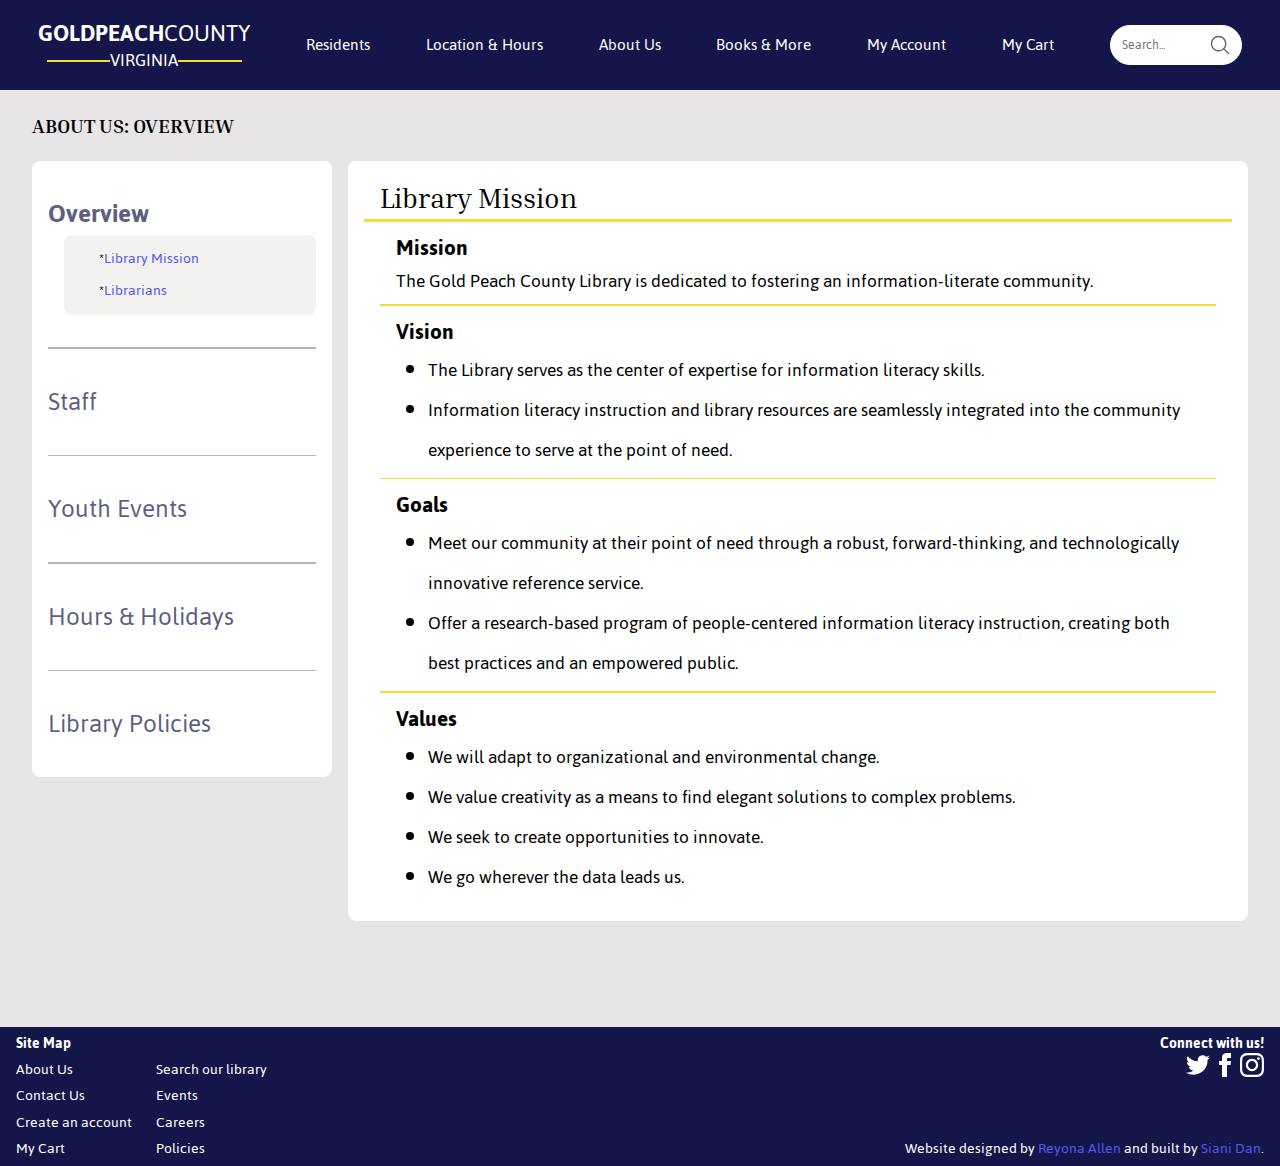
<file: about.html>
<!DOCTYPE html>
<html lang="en">
<head>
    <meta charset="UTF-8">
    <meta http-equiv="X-UA-Compatible" content="IE=edge">
    <meta name="viewport" content="width=device-width, initial-scale=1.0">
    <title>About Us - Gold Peach County Library</title>

    <!-- FONTS & ICONS -->
    <link rel="preconnect" href="https://fonts.googleapis.com">
    <link rel="preconnect" href="https://fonts.gstatic.com" crossorigin>
    <link href="https://fonts.googleapis.com/css2?family=Inria+Serif&family=Jaldi:wght@400;700&display=swap" rel="stylesheet">
    <link rel="stylesheet" href="https://cdnjs.cloudflare.com/ajax/libs/font-awesome/4.7.0/css/font-awesome.min.css">

    <!-- CSS -->
    <link rel="stylesheet" href="./styles/style.css">
    <link rel="stylesheet" href="./styles/normalize.css">
</head>
<body class="about-us">
    <header class="header">
        <nav class="mobile-header">
            <button type="submit" title="navigation menu" class="hamburger-menu">
                <i class="fa fa-bars"></i>
            </button>
            <ul class="mobile-nav">
                <li>
                    <a href="#">Residents</a>
                </li>
                <li>
                    <a href="#">Location & Hours</a>
                </li>
                <li>
                    <a href="./about.html">About Us</a>
                </li>
                <li>
                    <a href="./booklist.html">Books & More</a>
                </li>
                <li>
                    <a href="./account.html">My Account</a>
                </li>
                <li>
                    <a href="./checkout.html">My Cart</a>
                </li>
            </ul>
        </nav>
        <div class="logo">
            <a href="./index.html">
                <h2>GOLDPEACH<span class="thinner">COUNTY</span></h2>
                <p>VIRGINIA</p>
            </a>
        </div>
        <nav class="desktop-nav">
            <ul>
                <li>
                    <a href="#">Residents</a>
                </li>
                <li>
                    <a href="#">Location & Hours</a>
                </li>
                <li>
                    <a href="./about.html">About Us</a>
                </li>
                <li>
                    <a href="./booklist.html">Books & More</a>
                </li>
                <li>
                    <a href="./account.html">My Account</a>
                </li>
                <li>
                    <a href="./checkout.html">My Cart</a>
                </li>
            </ul>
        </nav>    
            <!-- search bar; change to action="search" when implementing backend -->
        <form action="./search.html" label="search" aria-labelledby="search">
            <input type="search" placeholder="Search..." id="search">
            <button type="submit" class="search-btn">Search</button>
        </form>
    </header>
    
    <main>
        <h1 class="inria">ABOUT US: OVERVIEW</h1>
        <div class="about-flex">
            <!-- left side -->
            <div class="about-left">
                <section>
                    <h2 class="active"><a href="#">Overview</a></h2>
                    <div class="overview-menu">
                        <ul>
                            <li><a class="blue-link" href="./about.html">Library Mission</a></li>
                            <li><a class="blue-link" href="#">Librarians</a></li>
                        </ul>
                    </div>
                </section>
                <hr class="grey">
                <section>
                    <h2><a href="#">Staff</a></h2>
                </section>
                <hr class="grey">
                <section>
                    <h2><a href="#">Youth Events</a></h2>
                </section>
                <hr class="grey">
                <section>
                    <h2><a href="#">Hours & Holidays</a></h2>
                </section>
                <hr class="grey">
                <section>
                    <h2><a href="#">Library Policies</a></h2>
                </section>
            </div>

            <!-- right side -->
            <div class="about-right">
                <h3 class="inria">Library Mission</h3>
                <hr class="title-divider">
                <div>
                    <h4>Mission</h4>
                    <p>The Gold Peach County Library is dedicated to fostering an information-literate community.</p>
                </div>
                <hr>
                <div>
                    <h4>Vision</h4>
                    <ul>
                        <li>The Library serves as the center of expertise for information literacy skills.</li>
                        <li>Information literacy instruction and library resources are seamlessly integrated into the community experience to serve at the point of need.</li>
                    </ul>
                </div>
                <hr>
                <div>
                    <h4>Goals</h4>
                    <ul>
                        <li>Meet our community at their point of need through a robust, forward-thinking, and technologically innovative reference service.</li>
                        <li>Offer a research-based program of people-centered information literacy instruction, creating both best practices and an empowered public.</li>
                    </ul>
                </div>
                <hr>
                <div>
                    <h4>Values</h4>
                    <ul>
                        <li>We will adapt to organizational and environmental change.</li>
                        <li>We value creativity as a means to find elegant solutions to complex problems.</li>
                        <li>We seek to create opportunities to innovate.</li>
                        <li>We go wherever the data leads us.</li>
                    </ul>
                </div>
            </div>
        </div>
    </main>
    <footer>
        <div class="sitemap left">
            <p>Site Map</p>
            <nav class="footer-nav">
                <ul>
                    <li><a href="./about.html">About Us</a></li>
                    <li><a href="#">Contact Us</a></li>
                    <li><a href="./register.html">Create an account</a></li>
                    <li><a href="./checkout.html">My Cart</a></li>
                </ul>
                <ul>
                    <li><a href="./search.html">Search our library</a></li>
                    <li><a href="#">Events</a></li>
                    <li><a href="#">Careers</a></li>
                    <li><a href="#">Policies</a></li>
                </ul>
            </nav>
        </div>
        <div class="right">
            <div class="socials">
                <p>Connect with us!</p>
                <svg xmlns="http://www.w3.org/2000/svg" aria-label="Twitter" width="24" height="24" viewBox="0 0 24 24" fill="white"><path d="M24 4.557c-.883.392-1.832.656-2.828.775 1.017-.609 1.798-1.574 2.165-2.724-.951.564-2.005.974-3.127 1.195-.897-.957-2.178-1.555-3.594-1.555-3.179 0-5.515 2.966-4.797 6.045-4.091-.205-7.719-2.165-10.148-5.144-1.29 2.213-.669 5.108 1.523 6.574-.806-.026-1.566-.247-2.229-.616-.054 2.281 1.581 4.415 3.949 4.89-.693.188-1.452.232-2.224.084.626 1.956 2.444 3.379 4.6 3.419-2.07 1.623-4.678 2.348-7.29 2.04 2.179 1.397 4.768 2.212 7.548 2.212 9.142 0 14.307-7.721 13.995-14.646.962-.695 1.797-1.562 2.457-2.549z"/></svg>
                <svg xmlns="http://www.w3.org/2000/svg" aria-label="Facebook" width="24" height="24" viewBox="0 0 24 24" fill="white"><path d="M9 8h-3v4h3v12h5v-12h3.642l.358-4h-4v-1.667c0-.955.192-1.333 1.115-1.333h2.885v-5h-3.808c-3.596 0-5.192 1.583-5.192 4.615v3.385z"/></svg>
                <svg xmlns="http://www.w3.org/2000/svg" aria-label="Instagram" width="24" height="24" viewBox="0 0 24 24" fill="white"><path d="M12 2.163c3.204 0 3.584.012 4.85.07 3.252.148 4.771 1.691 4.919 4.919.058 1.265.069 1.645.069 4.849 0 3.205-.012 3.584-.069 4.849-.149 3.225-1.664 4.771-4.919 4.919-1.266.058-1.644.07-4.85.07-3.204 0-3.584-.012-4.849-.07-3.26-.149-4.771-1.699-4.919-4.92-.058-1.265-.07-1.644-.07-4.849 0-3.204.013-3.583.07-4.849.149-3.227 1.664-4.771 4.919-4.919 1.266-.057 1.645-.069 4.849-.069zm0-2.163c-3.259 0-3.667.014-4.947.072-4.358.2-6.78 2.618-6.98 6.98-.059 1.281-.073 1.689-.073 4.948 0 3.259.014 3.668.072 4.948.2 4.358 2.618 6.78 6.98 6.98 1.281.058 1.689.072 4.948.072 3.259 0 3.668-.014 4.948-.072 4.354-.2 6.782-2.618 6.979-6.98.059-1.28.073-1.689.073-4.948 0-3.259-.014-3.667-.072-4.947-.196-4.354-2.617-6.78-6.979-6.98-1.281-.059-1.69-.073-4.949-.073zm0 5.838c-3.403 0-6.162 2.759-6.162 6.162s2.759 6.163 6.162 6.163 6.162-2.759 6.162-6.163c0-3.403-2.759-6.162-6.162-6.162zm0 10.162c-2.209 0-4-1.79-4-4 0-2.209 1.791-4 4-4s4 1.791 4 4c0 2.21-1.791 4-4 4zm6.406-11.845c-.796 0-1.441.645-1.441 1.44s.645 1.44 1.441 1.44c.795 0 1.439-.645 1.439-1.44s-.644-1.44-1.439-1.44z"/></svg>
            </div>
           <span class="attribution">Website designed by <a href="https://www.figma.com/file/qIYJMGekw1joRsDLGpI3ku/Wk-5%3A-Library-Website-Project?node-id=0%3A1&t=FXm036gCN93HVF3t-0" class="blue-link">Reyona Allen</a> and built by <a href="https://github.com/sianidan/RA-Library-Project" class="blue-link">Siani Dan</a>.</span> 
        </div>
    </footer>
</body>
</html>
</file>
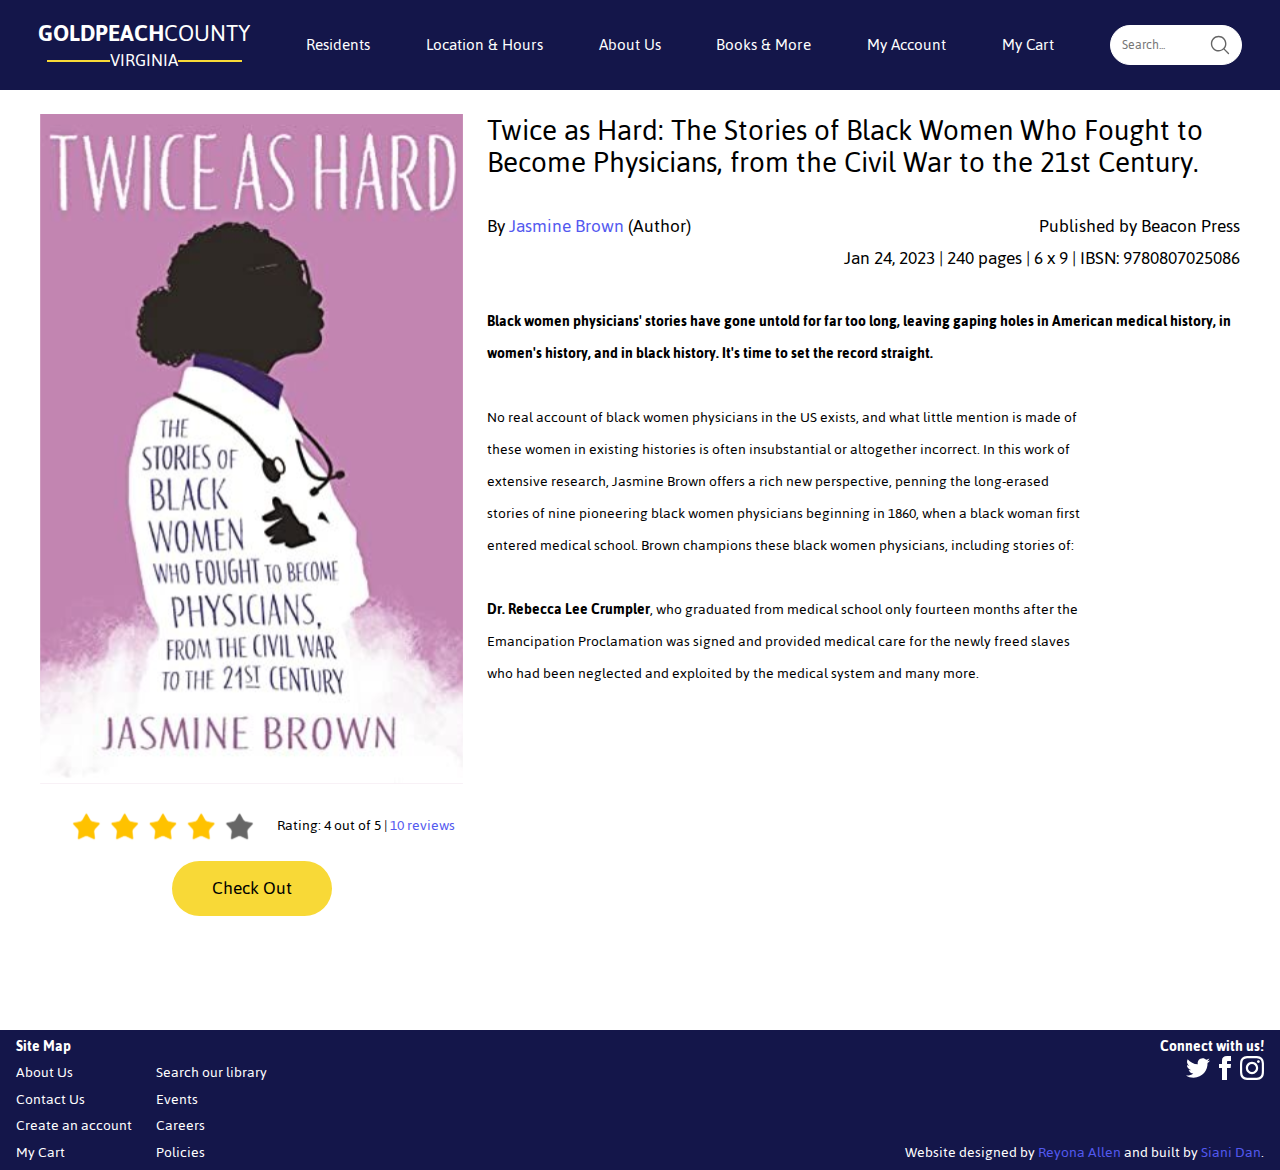
<file: book-description.html>
<!DOCTYPE html>
<html lang="en">
<head>
    <meta charset="UTF-8">
    <meta http-equiv="X-UA-Compatible" content="IE=edge">
    <meta name="viewport" content="width=device-width, initial-scale=1.0">
    <title>"Twice as Hard" - Gold Peach County Library</title>

    <!-- FONTS & ICONS -->
    <link rel="preconnect" href="https://fonts.googleapis.com">
    <link rel="preconnect" href="https://fonts.gstatic.com" crossorigin>
    <link href="https://fonts.googleapis.com/css2?family=Inria+Serif&family=Jaldi:wght@400;700&display=swap" rel="stylesheet">
    <link rel="stylesheet" href="https://cdnjs.cloudflare.com/ajax/libs/font-awesome/4.7.0/css/font-awesome.min.css">

    <!-- CSS -->
    <link rel="stylesheet" href="./styles/style.css">
    <link rel="stylesheet" href="./styles/normalize.css">
</head>
<body>
    <header class="header">
        <nav class="mobile-header">
            <button type="submit" title="navigation menu" class="hamburger-menu">
                <i class="fa fa-bars"></i>
            </button>
            <ul class="mobile-nav">
                <li>
                    <a href="#">Residents</a>
                </li>
                <li>
                    <a href="#">Location & Hours</a>
                </li>
                <li>
                    <a href="./about.html">About Us</a>
                </li>
                <li>
                    <a href="./booklist.html">Books & More</a>
                </li>
                <li>
                    <a href="./account.html">My Account</a>
                </li>
                <li>
                    <a href="./checkout.html">My Cart</a>
                </li>
            </ul>
        </nav>
        <div class="logo">
            <a href="./index.html">
                <h2>GOLDPEACH<span class="thinner">COUNTY</span></h2>
                <p>VIRGINIA</p>
            </a>
        </div>
        <nav class="desktop-nav">
            <ul>
                <li>
                    <a href="#">Residents</a>
                </li>
                <li>
                    <a href="#">Location & Hours</a>
                </li>
                <li>
                    <a href="./about.html">About Us</a>
                </li>
                <li>
                    <a href="./booklist.html">Books & More</a>
                </li>
                <li>
                    <a href="./account.html">My Account</a>
                </li>
                <li>
                    <a href="./checkout.html">My Cart</a>
                </li>
            </ul>
        </nav>    
            <!-- search bar; change to action="search" when implementing backend -->
        <form action="./search.html" label="search" aria-labelledby="search">
            <input type="search" placeholder="Search..." id="search">
            <button type="submit" class="search-btn">Search</button>
        </form>
    </header>
    
    <main class="book-description">
        <section class="description-left">
            <img src="./images/TwiceAsHard.svg" alt="Twice As Hard by Jasmine Brown">
            <div class="rating-container">
                <div class="rating">
                    <img src="./images/stars.svg" alt="stars rating out of 5">
                    <p>Rating: 4 out of 5 | <a href="./book-reviews.html" class="blue-link">10 reviews</a></p>
                </div>
                <!-- Checkout button -->
                <form action="./checkout.html">
                    <button type="submit" class="checkout-btn btn">Check Out</button>
                </form>
            </div>
            
        </section>
        <section class="description-right double-space">
            <h1>Twice as Hard: The Stories of Black Women Who Fought to Become Physicians, from the Civil War to the 21st Century.</h1>
            <div class="right-subtitles">
                <h2>By <a href="#" class="blue-link">Jasmine Brown</a> (Author)</h2>
                <div class="align-right">
                    <h3>Published by Beacon Press</h3>
                    <h3>Jan 24, 2023 | 240 pages | 6 x 9 | IBSN: 9780807025086</h3>
                </div>
            </div>

            <strong><p class="description-top">Black women physicians' stories have gone untold for far too long, leaving gaping holes in American medical history, in women's history, and in black history. It's time to set the record straight.</p></strong>
            <p class="description-middle">No real account of black women physicians in the US exists, and what little mention is made of these women in existing histories is often insubstantial or altogether incorrect. In this work of extensive research, Jasmine Brown offers a rich new perspective, penning the long-erased stories of nine pioneering black women physicians beginning in 1860, when a black woman first entered medical school. Brown champions these black women physicians, including stories of:</p>
            <p class="description-bottom"><strong>Dr. Rebecca Lee Crumpler</strong>, who graduated from medical school only fourteen months after the Emancipation Proclamation was signed and provided medical care for the newly freed slaves who had been neglected and exploited by the medical system and many more.</p>
        </section>
    </main>
    <footer>
        <div class="sitemap left">
            <p>Site Map</p>
            <nav class="footer-nav">
                <ul>
                    <li><a href="./about.html">About Us</a></li>
                    <li><a href="#">Contact Us</a></li>
                    <li><a href="./register.html">Create an account</a></li>
                    <li><a href="./checkout.html">My Cart</a></li>
                </ul>
                <ul>
                    <li><a href="./search.html">Search our library</a></li>
                    <li><a href="#">Events</a></li>
                    <li><a href="#">Careers</a></li>
                    <li><a href="#">Policies</a></li>
                </ul>
            </nav>
        </div>
        <div class="right">
            <div class="socials">
                <p>Connect with us!</p>
                <svg xmlns="http://www.w3.org/2000/svg" aria-label="Twitter" width="24" height="24" viewBox="0 0 24 24" fill="white"><path d="M24 4.557c-.883.392-1.832.656-2.828.775 1.017-.609 1.798-1.574 2.165-2.724-.951.564-2.005.974-3.127 1.195-.897-.957-2.178-1.555-3.594-1.555-3.179 0-5.515 2.966-4.797 6.045-4.091-.205-7.719-2.165-10.148-5.144-1.29 2.213-.669 5.108 1.523 6.574-.806-.026-1.566-.247-2.229-.616-.054 2.281 1.581 4.415 3.949 4.89-.693.188-1.452.232-2.224.084.626 1.956 2.444 3.379 4.6 3.419-2.07 1.623-4.678 2.348-7.29 2.04 2.179 1.397 4.768 2.212 7.548 2.212 9.142 0 14.307-7.721 13.995-14.646.962-.695 1.797-1.562 2.457-2.549z"/></svg>
                <svg xmlns="http://www.w3.org/2000/svg" aria-label="Facebook" width="24" height="24" viewBox="0 0 24 24" fill="white"><path d="M9 8h-3v4h3v12h5v-12h3.642l.358-4h-4v-1.667c0-.955.192-1.333 1.115-1.333h2.885v-5h-3.808c-3.596 0-5.192 1.583-5.192 4.615v3.385z"/></svg>
                <svg xmlns="http://www.w3.org/2000/svg" aria-label="Instagram" width="24" height="24" viewBox="0 0 24 24" fill="white"><path d="M12 2.163c3.204 0 3.584.012 4.85.07 3.252.148 4.771 1.691 4.919 4.919.058 1.265.069 1.645.069 4.849 0 3.205-.012 3.584-.069 4.849-.149 3.225-1.664 4.771-4.919 4.919-1.266.058-1.644.07-4.85.07-3.204 0-3.584-.012-4.849-.07-3.26-.149-4.771-1.699-4.919-4.92-.058-1.265-.07-1.644-.07-4.849 0-3.204.013-3.583.07-4.849.149-3.227 1.664-4.771 4.919-4.919 1.266-.057 1.645-.069 4.849-.069zm0-2.163c-3.259 0-3.667.014-4.947.072-4.358.2-6.78 2.618-6.98 6.98-.059 1.281-.073 1.689-.073 4.948 0 3.259.014 3.668.072 4.948.2 4.358 2.618 6.78 6.98 6.98 1.281.058 1.689.072 4.948.072 3.259 0 3.668-.014 4.948-.072 4.354-.2 6.782-2.618 6.979-6.98.059-1.28.073-1.689.073-4.948 0-3.259-.014-3.667-.072-4.947-.196-4.354-2.617-6.78-6.979-6.98-1.281-.059-1.69-.073-4.949-.073zm0 5.838c-3.403 0-6.162 2.759-6.162 6.162s2.759 6.163 6.162 6.163 6.162-2.759 6.162-6.163c0-3.403-2.759-6.162-6.162-6.162zm0 10.162c-2.209 0-4-1.79-4-4 0-2.209 1.791-4 4-4s4 1.791 4 4c0 2.21-1.791 4-4 4zm6.406-11.845c-.796 0-1.441.645-1.441 1.44s.645 1.44 1.441 1.44c.795 0 1.439-.645 1.439-1.44s-.644-1.44-1.439-1.44z"/></svg>
            </div>
           <span class="attribution">Website designed by <a href="https://www.figma.com/file/qIYJMGekw1joRsDLGpI3ku/Wk-5%3A-Library-Website-Project?node-id=0%3A1&t=FXm036gCN93HVF3t-0" class="blue-link">Reyona Allen</a> and built by <a href="https://github.com/sianidan/RA-Library-Project" class="blue-link">Siani Dan</a>.</span> 
        </div>
    </footer>
</body>
</html>
</file>
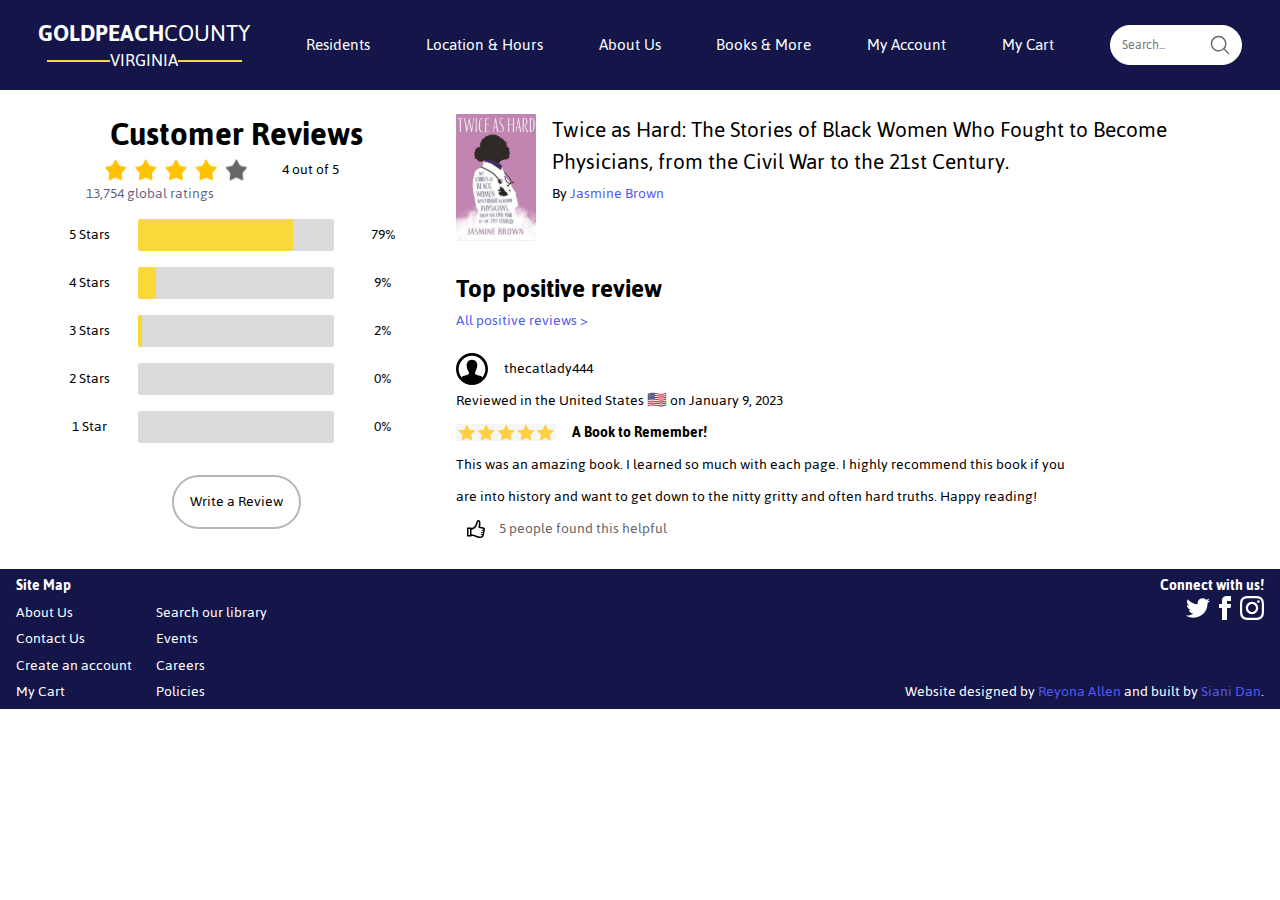
<file: book-reviews.html>
<!DOCTYPE html>
<html lang="en">
<head>
    <meta charset="UTF-8">
    <meta http-equiv="X-UA-Compatible" content="IE=edge">
    <meta name="viewport" content="width=device-width, initial-scale=1.0">
    <title>"Twice as Hard" Customer Reviews - Gold Peach County Library</title>

    <!-- FONTS & ICONS -->
    <link rel="preconnect" href="https://fonts.googleapis.com">
    <link rel="preconnect" href="https://fonts.gstatic.com" crossorigin>
    <link href="https://fonts.googleapis.com/css2?family=Inria+Serif&family=Jaldi:wght@400;700&display=swap" rel="stylesheet">
    <link rel="stylesheet" href="https://cdnjs.cloudflare.com/ajax/libs/font-awesome/4.7.0/css/font-awesome.min.css">

    <!-- CSS -->
    <link rel="stylesheet" href="./styles/style.css">
    <link rel="stylesheet" href="./styles/normalize.css">
</head>
<body>
    <header class="header">
        <nav class="mobile-header">
            <button type="submit" title="navigation menu" class="hamburger-menu">
                <i class="fa fa-bars"></i>
            </button>
            <ul class="mobile-nav">
                <li>
                    <a href="#">Residents</a>
                </li>
                <li>
                    <a href="#">Location & Hours</a>
                </li>
                <li>
                    <a href="./about.html">About Us</a>
                </li>
                <li>
                    <a href="./booklist.html">Books & More</a>
                </li>
                <li>
                    <a href="./account.html">My Account</a>
                </li>
                <li>
                    <a href="./checkout.html">My Cart</a>
                </li>
            </ul>
        </nav>
        <div class="logo">
            <a href="./index.html">
                <h2>GOLDPEACH<span class="thinner">COUNTY</span></h2>
                <p>VIRGINIA</p>
            </a>
        </div>
        <nav class="desktop-nav">
            <ul>
                <li>
                    <a href="#">Residents</a>
                </li>
                <li>
                    <a href="#">Location & Hours</a>
                </li>
                <li>
                    <a href="./about.html">About Us</a>
                </li>
                <li>
                    <a href="./booklist.html">Books & More</a>
                </li>
                <li>
                    <a href="./account.html">My Account</a>
                </li>
                <li>
                    <a href="./checkout.html">My Cart</a>
                </li>
            </ul>
        </nav>    
            <!-- search bar; change to action="search" when implementing backend -->
        <form action="./search.html" label="search" aria-labelledby="search">
            <input type="search" placeholder="Search..." id="search">
            <button type="submit" class="search-btn">Search</button>
        </form>
    </header>
    
    <main class="book-reviews">
        <section class="left">
            <div>
                <h1>Customer Reviews</h1>
                <div class="overall-rating align-right flex-horizontal">
                    <img src="./images/stars.svg" alt="rating out of 5 stars">
                    <span>4 out of 5</span>
                </div>
                <p class="total-ratings">13,754 global ratings</p>
            </div>
            <div class="ratings-bar">
                <label for="five-stars">5 Stars</label>
                <progress id="five-stars" max="100" value="79"></progress>
                <p>79%</p>
            </div>
            <div class="ratings-bar">
                <label for="four-stars">4 Stars</label>
                <progress id="four-stars" max="100" value="9"></progress>
                <p>9%</p>
            </div>
            <div class="ratings-bar">
                <label for="three-stars">3 Stars</label>
                <progress id="three-stars" max="100" value="2"></progress>
                <p>2%</p>
            </div>
            <div class="ratings-bar">
                <label for="two-stars">2 Stars</label>
                <progress id="two-stars" max="100" value="0"></progress>
                <p>0%</p>
            </div>
            <div class="ratings-bar">
                <label for="one-star">1 Star</label>
                <progress id="one-star" max="100" value="0"></progress>
                <p>0%</p>
            </div>

            <!-- Write a Review button -->
            <button type="button" class="review-btn btn">Write a Review</button>
        </section>
        
        <section class="reviews-right double-space">
            <div class="reviews-right-top flex-horizontal">
                <img src="./images/TwiceAsHard.svg" alt="Twice as Hard by Jasmine Brown" class="reviews-cover">
                <div class="book-title">
                    <h2><a href="./book-description.html" class="underline-link">Twice as Hard: The Stories of Black Women Who Fought to Become Physicians, from the Civil War to the 21st Century.</a></h2>
                    <p>By <a href="#" class="blue-link">Jasmine Brown</a></p>
                </div>
            </div>

            <div class="reviews-right-bottom">
                <h3>Top positive review</h3>
                <p><a href="#" class="blue-link">All positive reviews ></a></p>
                <div class="reviews-user flex-horizontal">
                    <img src="./images/iconmonstr-user-20.svg" alt="user profile picture">
                    <p>thecatlady444</p>
                </div>
                <div class="reviews-date">
                    <p>Reviewed in the United States 🇺🇸 on January 9, 2023</p>
                    <div class="flex-horizontal">
                        <img src="./images/stars5.svg" alt="5-star rating">
                        <p class="review-title"><strong>A Book to Remember!</strong></p>
                    </div>
                </div>
                <p class="review-content">This was an amazing book. I learned so much with each page. I highly recommend this book if you are into history and want to get down to the nitty gritty and often hard truths. Happy reading!</p>
                <div class="helpful">
                    <button type="submit" id="thumbs-up">Thumbs up</button>
                    <label for="thumbs-up">5 people found this helpful</label>
            </div>
        </section>
    </main>
    <footer class="footer">
        <div class="sitemap left">
            <p>Site Map</p>
            <nav class="footer-nav">
                <ul>
                    <li><a href="./about.html">About Us</a></li>
                    <li><a href="#">Contact Us</a></li>
                    <li><a href="./register.html">Create an account</a></li>
                    <li><a href="./checkout.html">My Cart</a></li>
                </ul>
                <ul>
                    <li><a href="./search.html">Search our library</a></li>
                    <li><a href="#">Events</a></li>
                    <li><a href="#">Careers</a></li>
                    <li><a href="#">Policies</a></li>
                </ul>
            </nav>
        </div>
        <div class="right">
            <div class="socials">
                <p>Connect with us!</p>
                <svg xmlns="http://www.w3.org/2000/svg" aria-label="Twitter" width="24" height="24" viewBox="0 0 24 24" fill="white"><path d="M24 4.557c-.883.392-1.832.656-2.828.775 1.017-.609 1.798-1.574 2.165-2.724-.951.564-2.005.974-3.127 1.195-.897-.957-2.178-1.555-3.594-1.555-3.179 0-5.515 2.966-4.797 6.045-4.091-.205-7.719-2.165-10.148-5.144-1.29 2.213-.669 5.108 1.523 6.574-.806-.026-1.566-.247-2.229-.616-.054 2.281 1.581 4.415 3.949 4.89-.693.188-1.452.232-2.224.084.626 1.956 2.444 3.379 4.6 3.419-2.07 1.623-4.678 2.348-7.29 2.04 2.179 1.397 4.768 2.212 7.548 2.212 9.142 0 14.307-7.721 13.995-14.646.962-.695 1.797-1.562 2.457-2.549z"/></svg>
                <svg xmlns="http://www.w3.org/2000/svg" aria-label="Facebook" width="24" height="24" viewBox="0 0 24 24" fill="white"><path d="M9 8h-3v4h3v12h5v-12h3.642l.358-4h-4v-1.667c0-.955.192-1.333 1.115-1.333h2.885v-5h-3.808c-3.596 0-5.192 1.583-5.192 4.615v3.385z"/></svg>
                <svg xmlns="http://www.w3.org/2000/svg" aria-label="Instagram" width="24" height="24" viewBox="0 0 24 24" fill="white"><path d="M12 2.163c3.204 0 3.584.012 4.85.07 3.252.148 4.771 1.691 4.919 4.919.058 1.265.069 1.645.069 4.849 0 3.205-.012 3.584-.069 4.849-.149 3.225-1.664 4.771-4.919 4.919-1.266.058-1.644.07-4.85.07-3.204 0-3.584-.012-4.849-.07-3.26-.149-4.771-1.699-4.919-4.92-.058-1.265-.07-1.644-.07-4.849 0-3.204.013-3.583.07-4.849.149-3.227 1.664-4.771 4.919-4.919 1.266-.057 1.645-.069 4.849-.069zm0-2.163c-3.259 0-3.667.014-4.947.072-4.358.2-6.78 2.618-6.98 6.98-.059 1.281-.073 1.689-.073 4.948 0 3.259.014 3.668.072 4.948.2 4.358 2.618 6.78 6.98 6.98 1.281.058 1.689.072 4.948.072 3.259 0 3.668-.014 4.948-.072 4.354-.2 6.782-2.618 6.979-6.98.059-1.28.073-1.689.073-4.948 0-3.259-.014-3.667-.072-4.947-.196-4.354-2.617-6.78-6.979-6.98-1.281-.059-1.69-.073-4.949-.073zm0 5.838c-3.403 0-6.162 2.759-6.162 6.162s2.759 6.163 6.162 6.163 6.162-2.759 6.162-6.163c0-3.403-2.759-6.162-6.162-6.162zm0 10.162c-2.209 0-4-1.79-4-4 0-2.209 1.791-4 4-4s4 1.791 4 4c0 2.21-1.791 4-4 4zm6.406-11.845c-.796 0-1.441.645-1.441 1.44s.645 1.44 1.441 1.44c.795 0 1.439-.645 1.439-1.44s-.644-1.44-1.439-1.44z"/></svg>
            </div>
           <span class="attribution">Website designed by <a href="https://www.figma.com/file/qIYJMGekw1joRsDLGpI3ku/Wk-5%3A-Library-Website-Project?node-id=0%3A1&t=FXm036gCN93HVF3t-0" class="blue-link">Reyona Allen</a> and built by <a href="https://github.com/sianidan/RA-Library-Project" class="blue-link">Siani Dan</a>.</span> 
        </div>
    </footer>
</body>
</html>
</file>
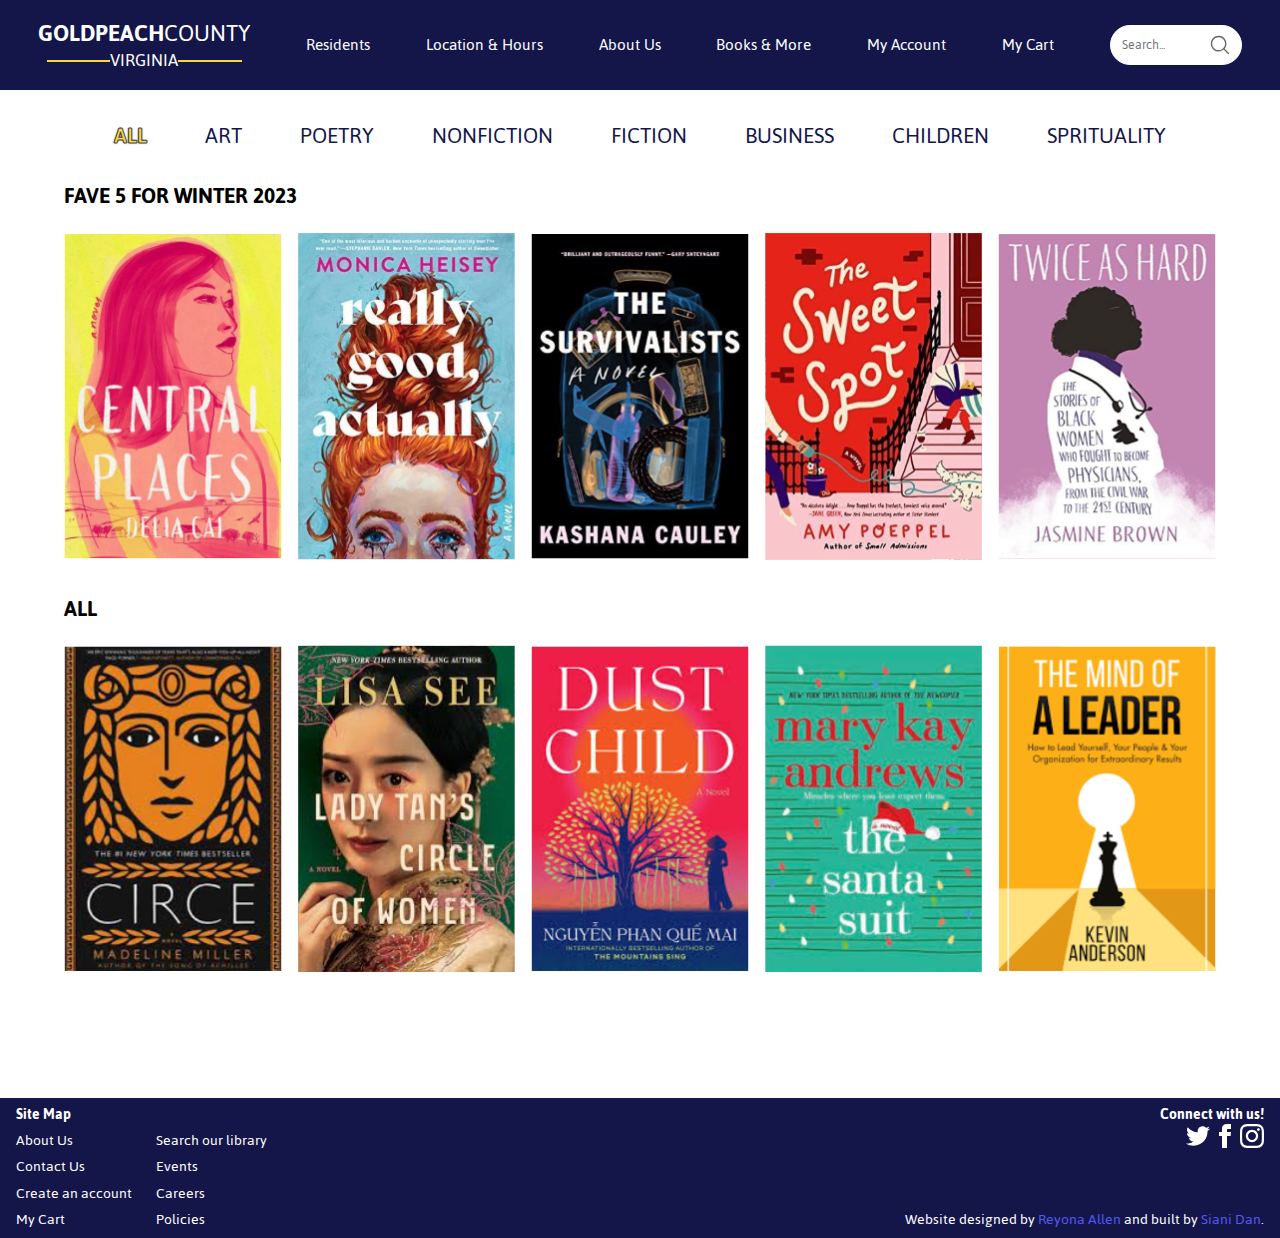
<file: booklist.html>
<!DOCTYPE html>
<html lang="en">
<head>
    <meta charset="UTF-8">
    <meta http-equiv="X-UA-Compatible" content="IE=edge">
    <meta name="viewport" content="width=device-width, initial-scale=1.0">
    <title>Books & More - Gold Peach County Library</title>

    <!-- FONTS & ICONS -->
    <link rel="preconnect" href="https://fonts.googleapis.com">
    <link rel="preconnect" href="https://fonts.gstatic.com" crossorigin>
    <link href="https://fonts.googleapis.com/css2?family=Inria+Serif&family=Jaldi:wght@400;700&display=swap" rel="stylesheet">
    <link rel="stylesheet" href="https://cdnjs.cloudflare.com/ajax/libs/font-awesome/4.7.0/css/font-awesome.min.css">

    <!-- CSS -->
    <link rel="stylesheet" href="./styles/style.css">
    <link rel="stylesheet" href="./styles/normalize.css">
</head>
<body>
    <header class="header">
        <nav class="mobile-header">
            <button type="submit" title="navigation menu" class="hamburger-menu">
                <i class="fa fa-bars"></i>
            </button>
            <ul class="mobile-nav">
                <li>
                    <a href="#">Residents</a>
                </li>
                <li>
                    <a href="#">Location & Hours</a>
                </li>
                <li>
                    <a href="./about.html">About Us</a>
                </li>
                <li>
                    <a href="./booklist.html">Books & More</a>
                </li>
                <li>
                    <a href="./account.html">My Account</a>
                </li>
                <li>
                    <a href="./checkout.html">My Cart</a>
                </li>
            </ul>
        </nav>
        <div class="logo">
            <a href="./index.html">
                <h2>GOLDPEACH<span class="thinner">COUNTY</span></h2>
                <p>VIRGINIA</p>
            </a>
        </div>
        <nav class="desktop-nav">
            <ul>
                <li>
                    <a href="#">Residents</a>
                </li>
                <li>
                    <a href="#">Location & Hours</a>
                </li>
                <li>
                    <a href="./about.html">About Us</a>
                </li>
                <li>
                    <a href="./booklist.html">Books & More</a>
                </li>
                <li>
                    <a href="./account.html">My Account</a>
                </li>
                <li>
                    <a href="./checkout.html">My Cart</a>
                </li>
            </ul>
        </nav>    
            <!-- search bar; change to action="search" when implementing backend -->
        <form action="./search.html" label="search" aria-labelledby="search">
            <input type="search" placeholder="Search..." id="search">
            <button type="submit" class="search-btn">Search</button>
        </form>
    </header>

    <main class="books">
        <!-- genre links -->
        <section class="book-categories">
            <nav class="genre-links" aria-labelledby="genres">
                <ul id="genres">
                    <li><a href="#" class="current-link underline-link">ALL</a></li>
                    <li><a href="#" class="underline-link">ART</a></li>
                    <li><a href="#" class="underline-link">POETRY</a></li>
                    <li><a href="#" class="underline-link">NONFICTION</a></li>
                    <li><a href="#" class="underline-link">FICTION</a></li>
                    <li><a href="#" class="underline-link">BUSINESS</a></li>
                    <li><a href="#" class="underline-link">CHILDREN</a></li>
                    <li><a href="#" class="underline-link">SPRITUALITY</a></li>
                </ul>
            </nav>
        </section>

        <!-- fave 5 -->
        <section class="book-faves">
            <h2>FAVE 5 FOR WINTER 2023</h2>
            <div class="grid">
                <div class="grid-box">
                    <a href="#"><img src="./images/booklist1.svg" alt="Central Places by Delia Cai"></a>
                </div>
                <div class="grid-box">
                    <a href="#"><img src="./images/booklist2.svg" alt="Really Good, Actually by Monica Heisey"></a>
                </div>
                <div class="grid-box">
                    <a href="#"><img src="./images/booklist3.svg" alt="The Survivalists by Kashana Cauley"></a>
                </div>
                <div class="grid-box">
                    <a href="#"><img src="./images/booklist4.svg" alt="The Sweet Spot by Amy Poeppel"></a>
                </div>
                <div class="grid-box">
                    <a href="./book-description.html"><img src="./images/booklist5.svg" alt="Twice as Hard: The stories of black women who fought to become physcians. by Jasmine Brown"></a>
                </div>
            </div>
        </section>

        <!-- all books -->
        <section class="all-books">
            <h2>ALL</h2>
            <div class="grid">
                <div class="grid-box">
                    <a href="#"><img src="./images/booklist6.svg" alt="Circe by Madeline Miller"></a>
                </div>
                <div class="grid-box">
                    <a href="#"><img src="./images/booklist7.svg" alt="Lady Tan's Circle of Women by Lisa See"></a>
                </div>
                <div class="grid-box">
                    <a href="#"><img src="./images/booklist8.svg" alt="Dust Child by Nguyen Phan Que Mai"></a>
                </div>
                <div class="grid-box">
                    <a href="#"><img src="./images/booklist9.svg" alt="The Santa Suit by Mary Kay Andrews"></a>
                </div>
                <div class="grid-box">
                    <a href="#"><img src="./images/booklist10.svg" alt="The Mind of a Leader by Kevin Anderson"></a>
                </div>
            </div>
        </section>
    </main>
    <footer>
        <div class="sitemap left">
            <p>Site Map</p>
            <nav class="footer-nav">
                <ul>
                    <li><a href="./about.html">About Us</a></li>
                    <li><a href="#">Contact Us</a></li>
                    <li><a href="./register.html">Create an account</a></li>
                    <li><a href="./checkout.html">My Cart</a></li>
                </ul>
                <ul>
                    <li><a href="./search.html">Search our library</a></li>
                    <li><a href="#">Events</a></li>
                    <li><a href="#">Careers</a></li>
                    <li><a href="#">Policies</a></li>
                </ul>
            </nav>
        </div>
        <div class="right">
            <div class="socials">
                <p>Connect with us!</p>
                <svg xmlns="http://www.w3.org/2000/svg" aria-label="Twitter" width="24" height="24" viewBox="0 0 24 24" fill="white"><path d="M24 4.557c-.883.392-1.832.656-2.828.775 1.017-.609 1.798-1.574 2.165-2.724-.951.564-2.005.974-3.127 1.195-.897-.957-2.178-1.555-3.594-1.555-3.179 0-5.515 2.966-4.797 6.045-4.091-.205-7.719-2.165-10.148-5.144-1.29 2.213-.669 5.108 1.523 6.574-.806-.026-1.566-.247-2.229-.616-.054 2.281 1.581 4.415 3.949 4.89-.693.188-1.452.232-2.224.084.626 1.956 2.444 3.379 4.6 3.419-2.07 1.623-4.678 2.348-7.29 2.04 2.179 1.397 4.768 2.212 7.548 2.212 9.142 0 14.307-7.721 13.995-14.646.962-.695 1.797-1.562 2.457-2.549z"/></svg>
                <svg xmlns="http://www.w3.org/2000/svg" aria-label="Facebook" width="24" height="24" viewBox="0 0 24 24" fill="white"><path d="M9 8h-3v4h3v12h5v-12h3.642l.358-4h-4v-1.667c0-.955.192-1.333 1.115-1.333h2.885v-5h-3.808c-3.596 0-5.192 1.583-5.192 4.615v3.385z"/></svg>
                <svg xmlns="http://www.w3.org/2000/svg" aria-label="Instagram" width="24" height="24" viewBox="0 0 24 24" fill="white"><path d="M12 2.163c3.204 0 3.584.012 4.85.07 3.252.148 4.771 1.691 4.919 4.919.058 1.265.069 1.645.069 4.849 0 3.205-.012 3.584-.069 4.849-.149 3.225-1.664 4.771-4.919 4.919-1.266.058-1.644.07-4.85.07-3.204 0-3.584-.012-4.849-.07-3.26-.149-4.771-1.699-4.919-4.92-.058-1.265-.07-1.644-.07-4.849 0-3.204.013-3.583.07-4.849.149-3.227 1.664-4.771 4.919-4.919 1.266-.057 1.645-.069 4.849-.069zm0-2.163c-3.259 0-3.667.014-4.947.072-4.358.2-6.78 2.618-6.98 6.98-.059 1.281-.073 1.689-.073 4.948 0 3.259.014 3.668.072 4.948.2 4.358 2.618 6.78 6.98 6.98 1.281.058 1.689.072 4.948.072 3.259 0 3.668-.014 4.948-.072 4.354-.2 6.782-2.618 6.979-6.98.059-1.28.073-1.689.073-4.948 0-3.259-.014-3.667-.072-4.947-.196-4.354-2.617-6.78-6.979-6.98-1.281-.059-1.69-.073-4.949-.073zm0 5.838c-3.403 0-6.162 2.759-6.162 6.162s2.759 6.163 6.162 6.163 6.162-2.759 6.162-6.163c0-3.403-2.759-6.162-6.162-6.162zm0 10.162c-2.209 0-4-1.79-4-4 0-2.209 1.791-4 4-4s4 1.791 4 4c0 2.21-1.791 4-4 4zm6.406-11.845c-.796 0-1.441.645-1.441 1.44s.645 1.44 1.441 1.44c.795 0 1.439-.645 1.439-1.44s-.644-1.44-1.439-1.44z"/></svg>
            </div>
           <span class="attribution">Website designed by <a href="https://www.figma.com/file/qIYJMGekw1joRsDLGpI3ku/Wk-5%3A-Library-Website-Project?node-id=0%3A1&t=FXm036gCN93HVF3t-0" class="blue-link">Reyona Allen</a> and built by <a href="https://github.com/sianidan/RA-Library-Project" class="blue-link">Siani Dan</a>.</span> 
        </div>
    </footer>
</body>
</html>
</file>
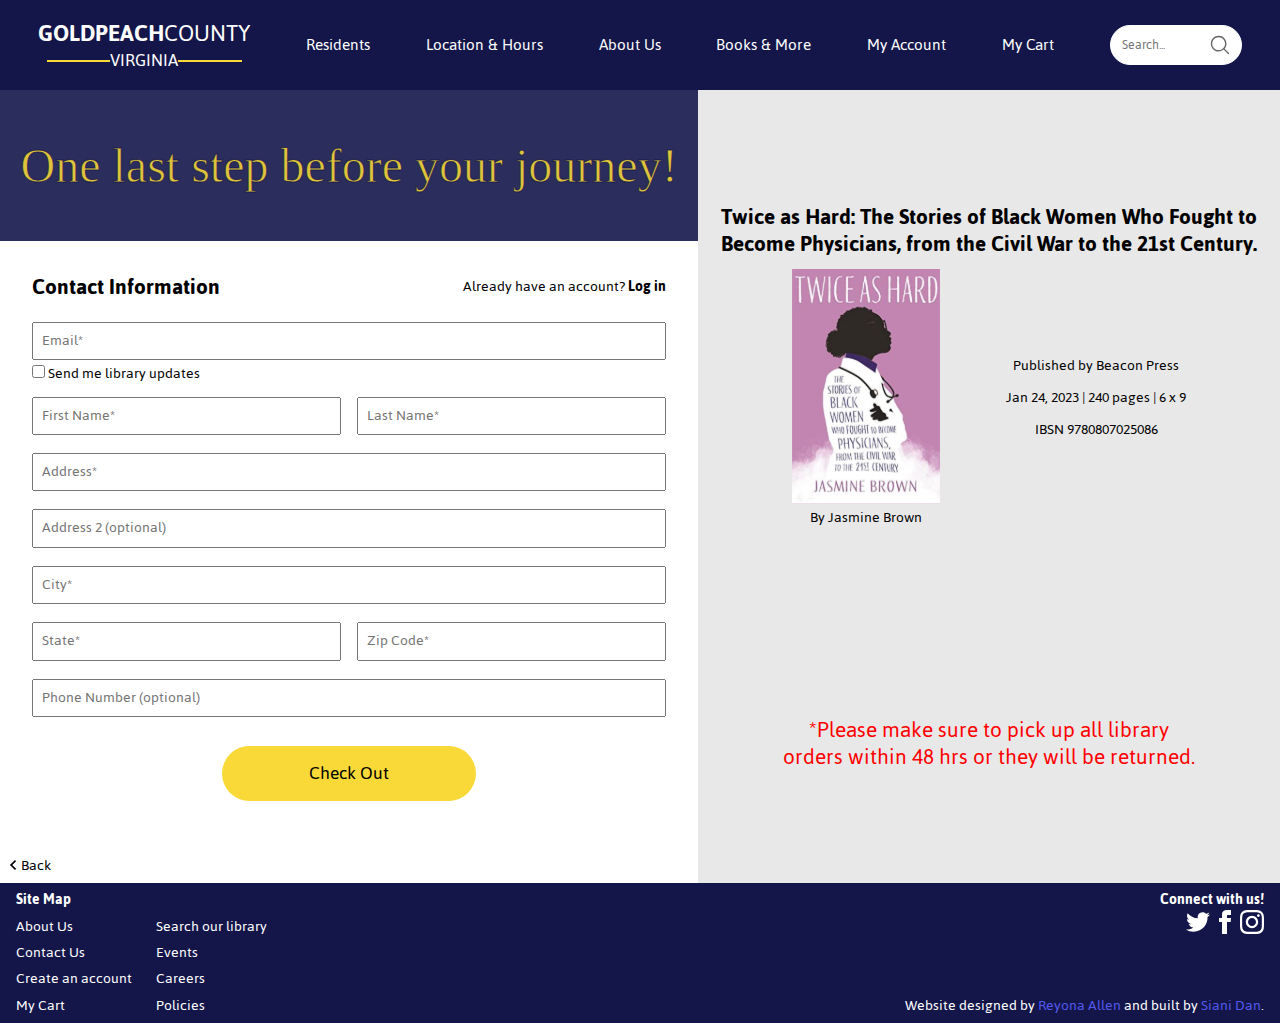
<file: checkout.html>
<!DOCTYPE html>
<html lang="en">
<head>
    <meta charset="UTF-8">
    <meta http-equiv="X-UA-Compatible" content="IE=edge">
    <meta name="viewport" content="width=device-width, initial-scale=1.0">
    <title>Check Out - Gold Peach County Library</title>

    <!-- FONTS & ICONS -->
    <link rel="preconnect" href="https://fonts.googleapis.com">
    <link rel="preconnect" href="https://fonts.gstatic.com" crossorigin>
    <link href="https://fonts.googleapis.com/css2?family=Inria+Serif&family=Jaldi:wght@400;700&display=swap" rel="stylesheet">
    <link rel="stylesheet" href="https://cdnjs.cloudflare.com/ajax/libs/font-awesome/4.7.0/css/font-awesome.min.css">

    <!-- CSS -->
    <link rel="stylesheet" href="./styles/style.css">
    <link rel="stylesheet" href="./styles/normalize.css">
</head>
<body>
    <header class="header">
        <nav class="mobile-header">
            <button type="submit" title="navigation menu" class="hamburger-menu">
                <i class="fa fa-bars"></i>
            </button>
            <ul class="mobile-nav">
                <li>
                    <a href="#">Residents</a>
                </li>
                <li>
                    <a href="#">Location & Hours</a>
                </li>
                <li>
                    <a href="./about.html">About Us</a>
                </li>
                <li>
                    <a href="./booklist.html">Books & More</a>
                </li>
                <li>
                    <a href="./account.html">My Account</a>
                </li>
                <li>
                    <a href="./checkout.html">My Cart</a>
                </li>
            </ul>
        </nav>
        <div class="logo">
            <a href="./index.html">
                <h2>GOLDPEACH<span class="thinner">COUNTY</span></h2>
                <p>VIRGINIA</p>
            </a>
        </div>
        <nav class="desktop-nav">
            <ul>
                <li>
                    <a href="#">Residents</a>
                </li>
                <li>
                    <a href="#">Location & Hours</a>
                </li>
                <li>
                    <a href="./about.html">About Us</a>
                </li>
                <li>
                    <a href="./booklist.html">Books & More</a>
                </li>
                <li>
                    <a href="./account.html">My Account</a>
                </li>
                <li>
                    <a href="./checkout.html">My Cart</a>
                </li>
            </ul>
        </nav>    
            <!-- search bar; change to action="search" when implementing backend -->
        <form action="./search.html" label="search" aria-labelledby="search">
            <input type="search" placeholder="Search..." id="search">
            <button type="submit" class="search-btn">Search</button>
        </form>
    </header>
    
    <main class="my-cart">
        <section class="checkout-left">
            <h1 class="serif">One last step before your journey!</h1>
            <form action="./confirmation.html" method="get" class="checkout">
                <div>
                    <div class="contact-info checkout-grid">
                        <label for="email" class="bold">Contact Information</label>
                        <p class="align-right">Already have an account? <a href="./account.html" class="bold">Log in</a></p>
                    </div>
                    <div>
                        <input type="email" name="email" id="email" placeholder="Email*" required>
                        <input type="checkbox" name="send me email updates" id="updates">
                        <label for="updates">Send me library updates</label>
                    </div>
                </div>
                
                <!-- First and Last name -->
                
                <div class="checkout-grid">
                    <div>
                        <label for="firstName" class="visually-hidden">First Name</label>
                        <input type="text" name="firstName" id="firstName" placeholder="First Name*" required>
                    </div>
    
                    <div>
                        <label for="lastName" class="visually-hidden">Last Name</label>
                        <input type="text" name="lastName" id="lastName" placeholder="Last Name*" required>
                    </div>
                </div>

                <!-- Address -->
                <div>
                    <label for="address" class="visually-hidden">Address</label>
                    <input type="text" name="address" id="address" placeholder="Address*" required>
                </div>

                <div>
                    <label for="address2" class="visually-hidden">Address 2 (optional)</label>
                    <input type="text" name="address2" id="address2" placeholder="Address 2 (optional)">
                </div>

               <div>
                    <label for="city" class="visually-hidden">City</label>
                    <input type="text" name="city" id="city" placeholder="City*" required>
               </div>

                <div class="checkout-grid">
                    <div>
                        <label for="state" class="visually-hidden">State</label>
                        <input type="text" name="state" id="state" placeholder="State*" required>
                    </div>
    
                    <div>
                        <label for="zip" class="visually-hidden">Zip Code</label>
                        <input type="text" name="zip code" id="zip" placeholder="Zip Code*" required>
                    </div>
                </div>

                <div>
                    <label for="phone" class="visually-hidden">Phone (optional)</label>
                    <input type="tel" name="phone" id="phone" placeholder="Phone Number (optional)">
                </div>

                <!-- Check out button; redirects to confirmation page -->
                <form action="./confirmation.html"><button type="submit" class="checkout-btn btn">Check Out</button></form>
            </form>
            <nav class="go-back">
                <svg xmlns="http://www.w3.org/2000/svg" width="10" height="10" viewBox="0 0 24 24">
                    <path d="M16.67 0l2.83 2.829-9.339 9.175 9.339 9.167-2.83 2.829-12.17-11.996z"/>
                </svg>
                <a href="./book-description.html" class="underline-link">Back</a>
            </nav>
        </section>
        <section class="checkout-right">
            <div class="checkout-summary">
                <h2>Twice as Hard: The Stories of Black Women Who Fought to Become Physicians, from the Civil War to the 21st Century.</h2>
                <div class="flex-horizontal">
                    <div class="checkout-summary-book">
                        <img src="./images/TwiceAsHard.svg" alt="Twice as Hard by Jasmine Brown">
                        <p>By Jasmine Brown</p>
                    </div>
                    <div class="checkout-summary-info">
                        <div>
                            <p>Published by Beacon Press</p>
                            <p>Jan 24, 2023 | 240 pages | 6 x 9</p>
                            <p>IBSN 9780807025086</p>
                        </div>
                    </div>
                </div>
            </div>
            <p class="red">*Please make sure to pick up all library orders within 48 hrs or they will be returned.</p>
        </section>
    </main>
    <footer class="footer">
        <div class="sitemap left">
            <p>Site Map</p>
            <nav class="footer-nav">
                <ul>
                    <li><a href="./about.html">About Us</a></li>
                    <li><a href="#">Contact Us</a></li>
                    <li><a href="./register.html">Create an account</a></li>
                    <li><a href="./checkout.html">My Cart</a></li>
                </ul>
                <ul>
                    <li><a href="./search.html">Search our library</a></li>
                    <li><a href="#">Events</a></li>
                    <li><a href="#">Careers</a></li>
                    <li><a href="#">Policies</a></li>
                </ul>
            </nav>
        </div>
        <div class="right">
            <div class="socials">
                <p>Connect with us!</p>
                <svg xmlns="http://www.w3.org/2000/svg" aria-label="Twitter" width="24" height="24" viewBox="0 0 24 24" fill="white"><path d="M24 4.557c-.883.392-1.832.656-2.828.775 1.017-.609 1.798-1.574 2.165-2.724-.951.564-2.005.974-3.127 1.195-.897-.957-2.178-1.555-3.594-1.555-3.179 0-5.515 2.966-4.797 6.045-4.091-.205-7.719-2.165-10.148-5.144-1.29 2.213-.669 5.108 1.523 6.574-.806-.026-1.566-.247-2.229-.616-.054 2.281 1.581 4.415 3.949 4.89-.693.188-1.452.232-2.224.084.626 1.956 2.444 3.379 4.6 3.419-2.07 1.623-4.678 2.348-7.29 2.04 2.179 1.397 4.768 2.212 7.548 2.212 9.142 0 14.307-7.721 13.995-14.646.962-.695 1.797-1.562 2.457-2.549z"/></svg>
                <svg xmlns="http://www.w3.org/2000/svg" aria-label="Facebook" width="24" height="24" viewBox="0 0 24 24" fill="white"><path d="M9 8h-3v4h3v12h5v-12h3.642l.358-4h-4v-1.667c0-.955.192-1.333 1.115-1.333h2.885v-5h-3.808c-3.596 0-5.192 1.583-5.192 4.615v3.385z"/></svg>
                <svg xmlns="http://www.w3.org/2000/svg" aria-label="Instagram" width="24" height="24" viewBox="0 0 24 24" fill="white"><path d="M12 2.163c3.204 0 3.584.012 4.85.07 3.252.148 4.771 1.691 4.919 4.919.058 1.265.069 1.645.069 4.849 0 3.205-.012 3.584-.069 4.849-.149 3.225-1.664 4.771-4.919 4.919-1.266.058-1.644.07-4.85.07-3.204 0-3.584-.012-4.849-.07-3.26-.149-4.771-1.699-4.919-4.92-.058-1.265-.07-1.644-.07-4.849 0-3.204.013-3.583.07-4.849.149-3.227 1.664-4.771 4.919-4.919 1.266-.057 1.645-.069 4.849-.069zm0-2.163c-3.259 0-3.667.014-4.947.072-4.358.2-6.78 2.618-6.98 6.98-.059 1.281-.073 1.689-.073 4.948 0 3.259.014 3.668.072 4.948.2 4.358 2.618 6.78 6.98 6.98 1.281.058 1.689.072 4.948.072 3.259 0 3.668-.014 4.948-.072 4.354-.2 6.782-2.618 6.979-6.98.059-1.28.073-1.689.073-4.948 0-3.259-.014-3.667-.072-4.947-.196-4.354-2.617-6.78-6.979-6.98-1.281-.059-1.69-.073-4.949-.073zm0 5.838c-3.403 0-6.162 2.759-6.162 6.162s2.759 6.163 6.162 6.163 6.162-2.759 6.162-6.163c0-3.403-2.759-6.162-6.162-6.162zm0 10.162c-2.209 0-4-1.79-4-4 0-2.209 1.791-4 4-4s4 1.791 4 4c0 2.21-1.791 4-4 4zm6.406-11.845c-.796 0-1.441.645-1.441 1.44s.645 1.44 1.441 1.44c.795 0 1.439-.645 1.439-1.44s-.644-1.44-1.439-1.44z"/></svg>
            </div>
           <span class="attribution">Website designed by <a href="https://www.figma.com/file/qIYJMGekw1joRsDLGpI3ku/Wk-5%3A-Library-Website-Project?node-id=0%3A1&t=FXm036gCN93HVF3t-0" class="blue-link">Reyona Allen</a> and built by <a href="https://github.com/sianidan/RA-Library-Project" class="blue-link">Siani Dan</a>.</span> 
        </div>
    </footer>
</body>
</html>
</file>
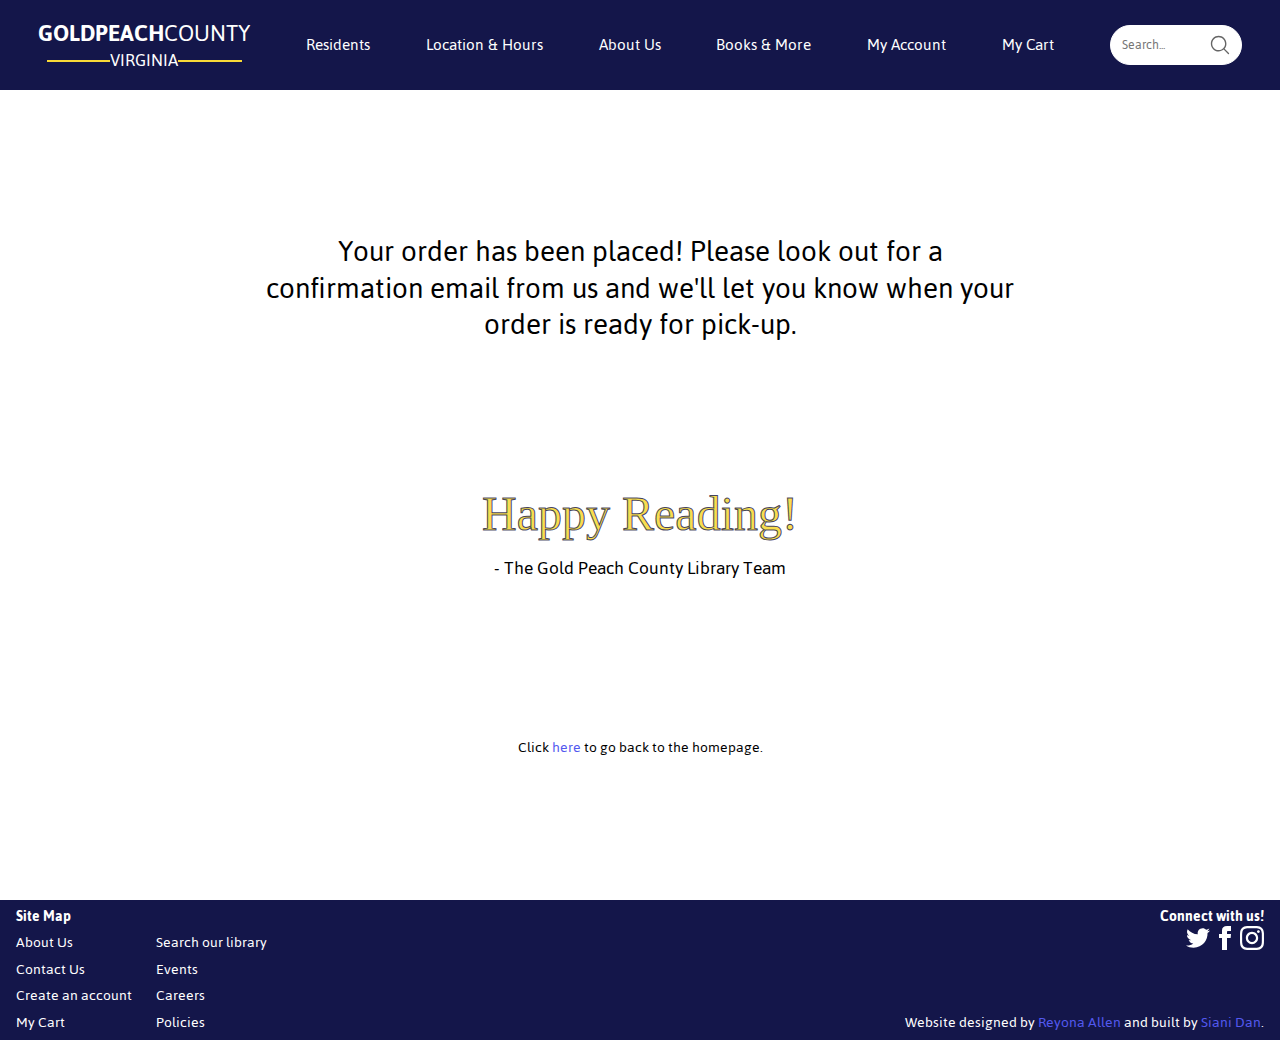
<file: confirmation.html>
<!DOCTYPE html>
<html lang="en">
<head>
    <meta charset="UTF-8">
    <meta http-equiv="X-UA-Compatible" content="IE=edge">
    <meta name="viewport" content="width=device-width, initial-scale=1.0">
    <title>Order Confirmation - Gold Peach County Library</title>

    <!-- FONTS & ICONS -->
    <link rel="preconnect" href="https://fonts.googleapis.com">
    <link rel="preconnect" href="https://fonts.gstatic.com" crossorigin>
    <link href="https://fonts.googleapis.com/css2?family=Inria+Serif&family=Jaldi:wght@400;700&display=swap" rel="stylesheet">
    <link rel="stylesheet" href="https://cdnjs.cloudflare.com/ajax/libs/font-awesome/4.7.0/css/font-awesome.min.css">

    <!-- CSS -->
    <link rel="stylesheet" href="./styles/style.css">
    <link rel="stylesheet" href="./styles/normalize.css">
</head>
<body>
    <header class="header">
        <nav class="mobile-header">
            <button type="submit" title="navigation menu" class="hamburger-menu">
                <i class="fa fa-bars"></i>
            </button>
            <ul class="mobile-nav">
                <li>
                    <a href="#">Residents</a>
                </li>
                <li>
                    <a href="#">Location & Hours</a>
                </li>
                <li>
                    <a href="./about.html">About Us</a>
                </li>
                <li>
                    <a href="./booklist.html">Books & More</a>
                </li>
                <li>
                    <a href="./account.html">My Account</a>
                </li>
                <li>
                    <a href="./checkout.html">My Cart</a>
                </li>
            </ul>
        </nav>
        <div class="logo">
            <a href="./index.html">
                <h2>GOLDPEACH<span class="thinner">COUNTY</span></h2>
                <p>VIRGINIA</p>
            </a>
        </div>
        <nav class="desktop-nav">
            <ul>
                <li>
                    <a href="#">Residents</a>
                </li>
                <li>
                    <a href="#">Location & Hours</a>
                </li>
                <li>
                    <a href="./about.html">About Us</a>
                </li>
                <li>
                    <a href="./booklist.html">Books & More</a>
                </li>
                <li>
                    <a href="./account.html">My Account</a>
                </li>
                <li>
                    <a href="./checkout.html">My Cart</a>
                </li>
            </ul>
        </nav>    
            <!-- search bar; change to action="search" when implementing backend -->
        <form action="./search.html" label="search" aria-labelledby="search">
            <input type="search" placeholder="Search..." id="search">
            <button type="submit" class="search-btn">Search</button>
        </form>
    </header>

    <main class="confirmation">
        <h1>Your order has been placed! Please look out for a confirmation email from us and we'll let you know when your order is ready for pick-up.</h1>
        <div>
            <p class="serif">Happy Reading!</p>
            <p class="library-msg">- The Gold Peach County Library Team</p>
        </div>
        <nav aria-labelledby="backToHome">
            <p id="backToHome">Click <a href="./index.html" class="blue-link">here</a> to go back to the homepage.</p>
        </nav>
    </main>
    <footer class="footer">
        <div class="sitemap left">
            <p>Site Map</p>
            <nav class="footer-nav">
                <ul>
                    <li><a href="./about.html">About Us</a></li>
                    <li><a href="#">Contact Us</a></li>
                    <li><a href="./register.html">Create an account</a></li>
                    <li><a href="./checkout.html">My Cart</a></li>
                </ul>
                <ul>
                    <li><a href="./search.html">Search our library</a></li>
                    <li><a href="#">Events</a></li>
                    <li><a href="#">Careers</a></li>
                    <li><a href="#">Policies</a></li>
                </ul>
            </nav>
        </div>
        <div class="right">
            <div class="socials">
                <p>Connect with us!</p>
                <svg xmlns="http://www.w3.org/2000/svg" aria-label="Twitter" width="24" height="24" viewBox="0 0 24 24" fill="white"><path d="M24 4.557c-.883.392-1.832.656-2.828.775 1.017-.609 1.798-1.574 2.165-2.724-.951.564-2.005.974-3.127 1.195-.897-.957-2.178-1.555-3.594-1.555-3.179 0-5.515 2.966-4.797 6.045-4.091-.205-7.719-2.165-10.148-5.144-1.29 2.213-.669 5.108 1.523 6.574-.806-.026-1.566-.247-2.229-.616-.054 2.281 1.581 4.415 3.949 4.89-.693.188-1.452.232-2.224.084.626 1.956 2.444 3.379 4.6 3.419-2.07 1.623-4.678 2.348-7.29 2.04 2.179 1.397 4.768 2.212 7.548 2.212 9.142 0 14.307-7.721 13.995-14.646.962-.695 1.797-1.562 2.457-2.549z"/></svg>
                <svg xmlns="http://www.w3.org/2000/svg" aria-label="Facebook" width="24" height="24" viewBox="0 0 24 24" fill="white"><path d="M9 8h-3v4h3v12h5v-12h3.642l.358-4h-4v-1.667c0-.955.192-1.333 1.115-1.333h2.885v-5h-3.808c-3.596 0-5.192 1.583-5.192 4.615v3.385z"/></svg>
                <svg xmlns="http://www.w3.org/2000/svg" aria-label="Instagram" width="24" height="24" viewBox="0 0 24 24" fill="white"><path d="M12 2.163c3.204 0 3.584.012 4.85.07 3.252.148 4.771 1.691 4.919 4.919.058 1.265.069 1.645.069 4.849 0 3.205-.012 3.584-.069 4.849-.149 3.225-1.664 4.771-4.919 4.919-1.266.058-1.644.07-4.85.07-3.204 0-3.584-.012-4.849-.07-3.26-.149-4.771-1.699-4.919-4.92-.058-1.265-.07-1.644-.07-4.849 0-3.204.013-3.583.07-4.849.149-3.227 1.664-4.771 4.919-4.919 1.266-.057 1.645-.069 4.849-.069zm0-2.163c-3.259 0-3.667.014-4.947.072-4.358.2-6.78 2.618-6.98 6.98-.059 1.281-.073 1.689-.073 4.948 0 3.259.014 3.668.072 4.948.2 4.358 2.618 6.78 6.98 6.98 1.281.058 1.689.072 4.948.072 3.259 0 3.668-.014 4.948-.072 4.354-.2 6.782-2.618 6.979-6.98.059-1.28.073-1.689.073-4.948 0-3.259-.014-3.667-.072-4.947-.196-4.354-2.617-6.78-6.979-6.98-1.281-.059-1.69-.073-4.949-.073zm0 5.838c-3.403 0-6.162 2.759-6.162 6.162s2.759 6.163 6.162 6.163 6.162-2.759 6.162-6.163c0-3.403-2.759-6.162-6.162-6.162zm0 10.162c-2.209 0-4-1.79-4-4 0-2.209 1.791-4 4-4s4 1.791 4 4c0 2.21-1.791 4-4 4zm6.406-11.845c-.796 0-1.441.645-1.441 1.44s.645 1.44 1.441 1.44c.795 0 1.439-.645 1.439-1.44s-.644-1.44-1.439-1.44z"/></svg>
            </div>
           <span class="attribution">Website designed by <a href="https://www.figma.com/file/qIYJMGekw1joRsDLGpI3ku/Wk-5%3A-Library-Website-Project?node-id=0%3A1&t=FXm036gCN93HVF3t-0" class="blue-link">Reyona Allen</a> and built by <a href="https://github.com/sianidan/RA-Library-Project" class="blue-link">Siani Dan</a>.</span> 
        </div>
    </footer>
</body>
</html>
</file>
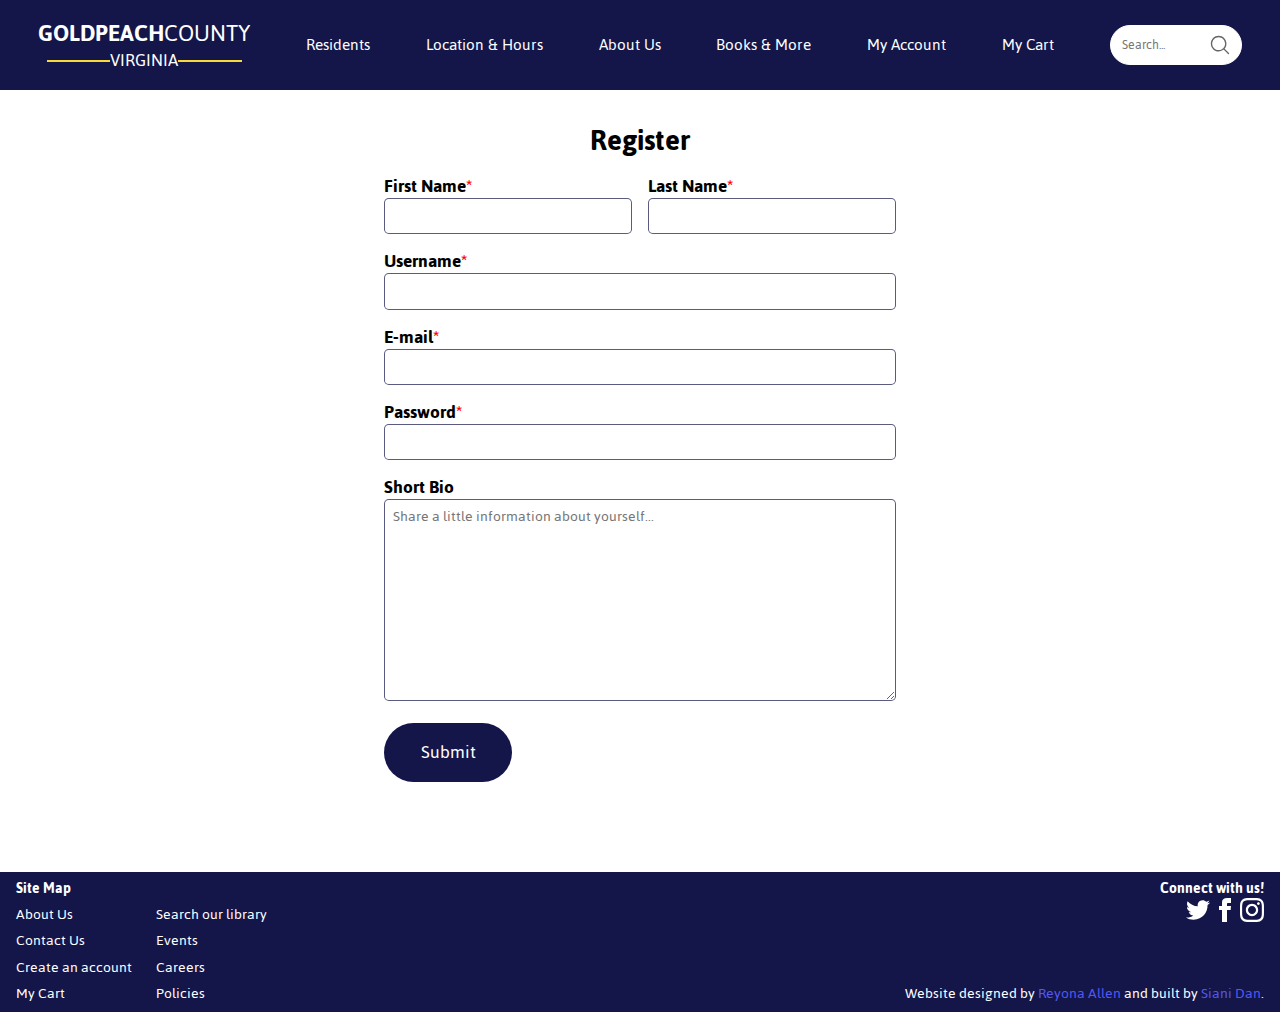
<file: register.html>
<!DOCTYPE html>
<html lang="en">
<head>
    <meta charset="UTF-8">
    <meta http-equiv="X-UA-Compatible" content="IE=edge">
    <meta name="viewport" content="width=device-width, initial-scale=1.0">
    <title>Create an Account - Gold Peach County Library</title>

    <!-- FONTS & ICONS -->
    <link rel="preconnect" href="https://fonts.googleapis.com">
    <link rel="preconnect" href="https://fonts.gstatic.com" crossorigin>
    <link href="https://fonts.googleapis.com/css2?family=Inria+Serif&family=Jaldi:wght@400;700&display=swap" rel="stylesheet">
    <link rel="stylesheet" href="https://cdnjs.cloudflare.com/ajax/libs/font-awesome/4.7.0/css/font-awesome.min.css">

    <!-- CSS -->
    <link rel="stylesheet" href="./styles/style.css">
    <link rel="stylesheet" href="./styles/normalize.css">
</head>
<body>
    <header class="header">
        <nav class="mobile-header">
            <button type="submit" title="navigation menu" class="hamburger-menu">
                <i class="fa fa-bars"></i>
            </button>
            <ul class="mobile-nav">
                <li>
                    <a href="#">Residents</a>
                </li>
                <li>
                    <a href="#">Location & Hours</a>
                </li>
                <li>
                    <a href="./about.html">About Us</a>
                </li>
                <li>
                    <a href="./booklist.html">Books & More</a>
                </li>
                <li>
                    <a href="./account.html">My Account</a>
                </li>
                <li>
                    <a href="./checkout.html">My Cart</a>
                </li>
            </ul>
        </nav>
        <div class="logo">
            <a href="./index.html">
                <h2>GOLDPEACH<span class="thinner">COUNTY</span></h2>
                <p>VIRGINIA</p>
            </a>
        </div>
        <nav class="desktop-nav">
            <ul>
                <li>
                    <a href="#">Residents</a>
                </li>
                <li>
                    <a href="#">Location & Hours</a>
                </li>
                <li>
                    <a href="./about.html">About Us</a>
                </li>
                <li>
                    <a href="./booklist.html">Books & More</a>
                </li>
                <li>
                    <a href="./account.html">My Account</a>
                </li>
                <li>
                    <a href="./checkout.html">My Cart</a>
                </li>
            </ul>
        </nav>    
            <!-- search bar; change to action="search" when implementing backend -->
        <form action="./search.html" label="search" aria-labelledby="search">
            <input type="search" placeholder="Search..." id="search">
            <button type="submit" class="search-btn">Search</button>
        </form>
    </header>

    <main class="register">
        <h1>Register</h1>
        <form action="#" method="post" name="Register">
            <div class="name">
                <div>
                    <label for="firstName">First Name<span class="red">*</span></label>
                    <input type="text" name="name" id="firstName" required>
                </div>

                <div>
                    <label for="lastName">Last Name<span class="red">*</span></label>
                    <input type="text" name="name" id="lastName" required>
                </div>
            </div>

            <div class="username">
                <label for="username">Username<span class="red">*</span></label>
                <input type="text" name="register username" id="username" required>
            </div>

            <div class="email">
                <label for="email">E-mail<span class="red">*</span></label>
                <input type="email" name="register email" id="email" required>
            </div>

            <div class="password">
                <label for="password">Password<span class="red">*</span></label>
                <input type="password" name="register password" id="password" required>
            </div>

            <div class="bio">
                <label for="bio">Short Bio</label>
                <textarea name="bio" id="bio" cols="30" rows="10" placeholder="Share a little information about yourself..."></textarea>
            </div>

            <!-- submit button -->
            <button type="submit" class="btn">Submit</button>
        </form>
    </main>
    <footer>
        <div class="sitemap left">
            <p>Site Map</p>
            <nav class="footer-nav">
                <ul>
                    <li><a href="./about.html">About Us</a></li>
                    <li><a href="#">Contact Us</a></li>
                    <li><a href="./register.html">Create an account</a></li>
                    <li><a href="./checkout.html">My Cart</a></li>
                </ul>
                <ul>
                    <li><a href="./search.html">Search our library</a></li>
                    <li><a href="#">Events</a></li>
                    <li><a href="#">Careers</a></li>
                    <li><a href="#">Policies</a></li>
                </ul>
            </nav>
        </div>
        <div class="right">
            <div class="socials">
                <p>Connect with us!</p>
                <svg xmlns="http://www.w3.org/2000/svg" aria-label="Twitter" width="24" height="24" viewBox="0 0 24 24" fill="white"><path d="M24 4.557c-.883.392-1.832.656-2.828.775 1.017-.609 1.798-1.574 2.165-2.724-.951.564-2.005.974-3.127 1.195-.897-.957-2.178-1.555-3.594-1.555-3.179 0-5.515 2.966-4.797 6.045-4.091-.205-7.719-2.165-10.148-5.144-1.29 2.213-.669 5.108 1.523 6.574-.806-.026-1.566-.247-2.229-.616-.054 2.281 1.581 4.415 3.949 4.89-.693.188-1.452.232-2.224.084.626 1.956 2.444 3.379 4.6 3.419-2.07 1.623-4.678 2.348-7.29 2.04 2.179 1.397 4.768 2.212 7.548 2.212 9.142 0 14.307-7.721 13.995-14.646.962-.695 1.797-1.562 2.457-2.549z"/></svg>
                <svg xmlns="http://www.w3.org/2000/svg" aria-label="Facebook" width="24" height="24" viewBox="0 0 24 24" fill="white"><path d="M9 8h-3v4h3v12h5v-12h3.642l.358-4h-4v-1.667c0-.955.192-1.333 1.115-1.333h2.885v-5h-3.808c-3.596 0-5.192 1.583-5.192 4.615v3.385z"/></svg>
                <svg xmlns="http://www.w3.org/2000/svg" aria-label="Instagram" width="24" height="24" viewBox="0 0 24 24" fill="white"><path d="M12 2.163c3.204 0 3.584.012 4.85.07 3.252.148 4.771 1.691 4.919 4.919.058 1.265.069 1.645.069 4.849 0 3.205-.012 3.584-.069 4.849-.149 3.225-1.664 4.771-4.919 4.919-1.266.058-1.644.07-4.85.07-3.204 0-3.584-.012-4.849-.07-3.26-.149-4.771-1.699-4.919-4.92-.058-1.265-.07-1.644-.07-4.849 0-3.204.013-3.583.07-4.849.149-3.227 1.664-4.771 4.919-4.919 1.266-.057 1.645-.069 4.849-.069zm0-2.163c-3.259 0-3.667.014-4.947.072-4.358.2-6.78 2.618-6.98 6.98-.059 1.281-.073 1.689-.073 4.948 0 3.259.014 3.668.072 4.948.2 4.358 2.618 6.78 6.98 6.98 1.281.058 1.689.072 4.948.072 3.259 0 3.668-.014 4.948-.072 4.354-.2 6.782-2.618 6.979-6.98.059-1.28.073-1.689.073-4.948 0-3.259-.014-3.667-.072-4.947-.196-4.354-2.617-6.78-6.979-6.98-1.281-.059-1.69-.073-4.949-.073zm0 5.838c-3.403 0-6.162 2.759-6.162 6.162s2.759 6.163 6.162 6.163 6.162-2.759 6.162-6.163c0-3.403-2.759-6.162-6.162-6.162zm0 10.162c-2.209 0-4-1.79-4-4 0-2.209 1.791-4 4-4s4 1.791 4 4c0 2.21-1.791 4-4 4zm6.406-11.845c-.796 0-1.441.645-1.441 1.44s.645 1.44 1.441 1.44c.795 0 1.439-.645 1.439-1.44s-.644-1.44-1.439-1.44z"/></svg>
            </div>
           <span class="attribution">Website designed by <a href="https://www.figma.com/file/qIYJMGekw1joRsDLGpI3ku/Wk-5%3A-Library-Website-Project?node-id=0%3A1&t=FXm036gCN93HVF3t-0" class="blue-link">Reyona Allen</a> and built by <a href="https://github.com/sianidan/RA-Library-Project" class="blue-link">Siani Dan</a>.</span> 
        </div>
    </footer>
</body>
</html>
</file>
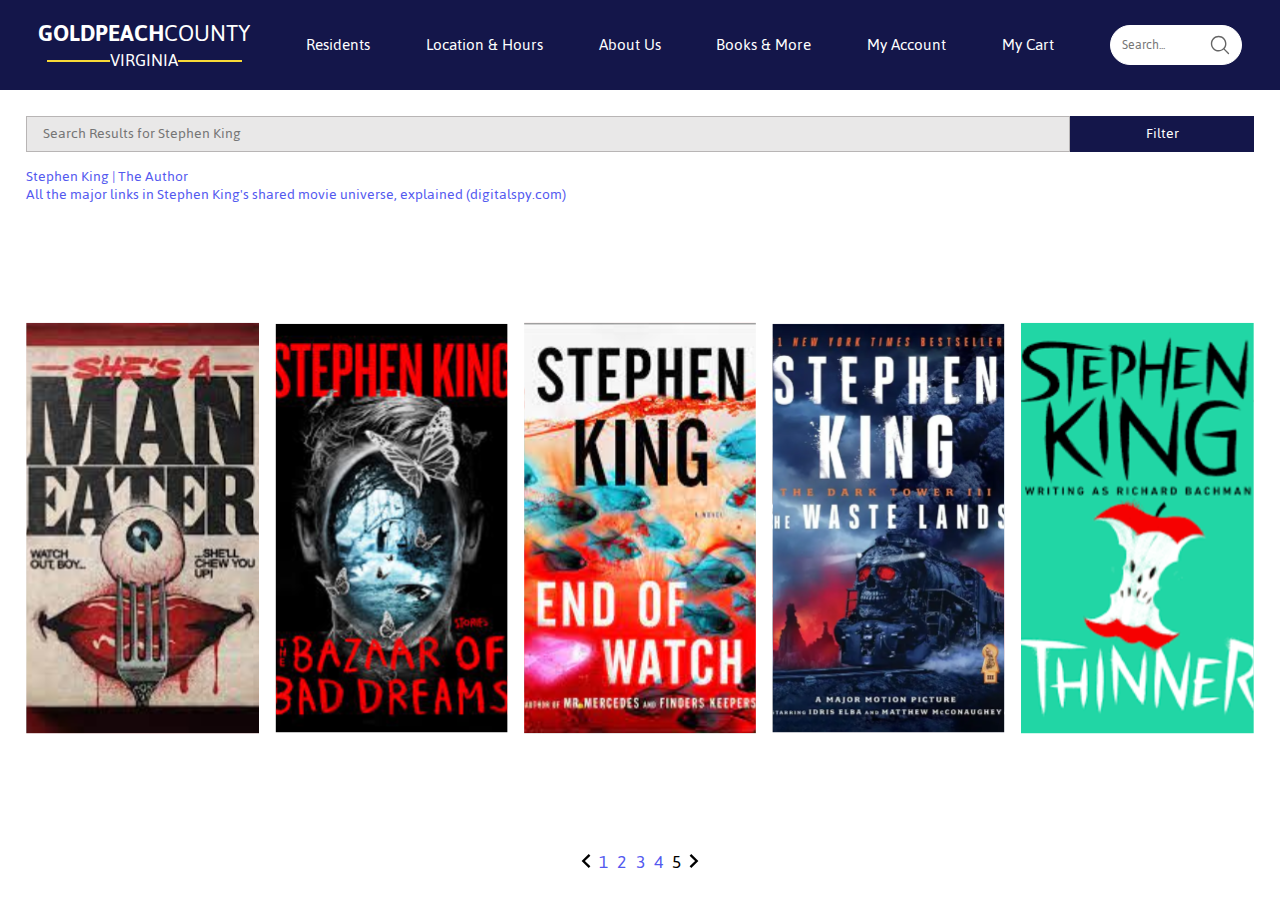
<file: search.html>
<!DOCTYPE html>
<html lang="en">
<head>
    <meta charset="UTF-8">
    <meta http-equiv="X-UA-Compatible" content="IE=edge">
    <meta name="viewport" content="width=device-width, initial-scale=1.0">
    <title>Search Results - Gold Peach County Library</title>

    <!-- FONTS & ICONS -->
    <link rel="preconnect" href="https://fonts.googleapis.com">
    <link rel="preconnect" href="https://fonts.gstatic.com" crossorigin>
    <link href="https://fonts.googleapis.com/css2?family=Inria+Serif&family=Jaldi:wght@400;700&display=swap" rel="stylesheet">
    <link rel="stylesheet" href="https://cdnjs.cloudflare.com/ajax/libs/font-awesome/4.7.0/css/font-awesome.min.css">

    <!-- CSS -->
    <link rel="stylesheet" href="./styles/style.css">
    <link rel="stylesheet" href="./styles/normalize.css">
</head>
<body>
    <header class="header">
        <nav class="mobile-header">
            <button type="submit" title="navigation menu" class="hamburger-menu">
                <i class="fa fa-bars"></i>
            </button>
            <ul class="mobile-nav">
                <li>
                    <a href="#">Residents</a>
                </li>
                <li>
                    <a href="#">Location & Hours</a>
                </li>
                <li>
                    <a href="./about.html">About Us</a>
                </li>
                <li>
                    <a href="./booklist.html">Books & More</a>
                </li>
                <li>
                    <a href="./account.html">My Account</a>
                </li>
                <li>
                    <a href="./checkout.html">My Cart</a>
                </li>
            </ul>
        </nav>
        <div class="logo">
            <a href="./index.html">
                <h2>GOLDPEACH<span class="thinner">COUNTY</span></h2>
                <p>VIRGINIA</p>
            </a>
        </div>
        <nav class="desktop-nav">
            <ul>
                <li>
                    <a href="#">Residents</a>
                </li>
                <li>
                    <a href="#">Location & Hours</a>
                </li>
                <li>
                    <a href="./about.html">About Us</a>
                </li>
                <li>
                    <a href="./booklist.html">Books & More</a>
                </li>
                <li>
                    <a href="./account.html">My Account</a>
                </li>
                <li>
                    <a href="./checkout.html">My Cart</a>
                </li>
            </ul>
        </nav>    
            <!-- search bar; change to action="search" when implementing backend -->
        <form action="./search.html" label="search" aria-labelledby="search">
            <input type="search" placeholder="Search..." id="search">
            <button type="submit" class="search-btn">Search</button>
        </form>
    </header>

    <main class="search-pg">
        <div class="search-results-container">
            <form class="search-results-bar" method="get">
                <input type="search" name="Search Books" id="search-results-bar" placeholder="Search Results for Stephen King">
                <div class="filter-dropdown">
                    <form>
                        <button type="button" class="filter-btn">Filter</button>
                    </form>
                    <div class="dropdown-content">
                        <p class="filter-by-categories bold">FILTER BY CATEGORIES</p>
                        <button type="reset">Clear Filters</button>
                        
                        <!-- Movies -->
                        <div>
                            <input type="checkbox" name="movies" id="movies">
                            <label for="movies">Movies</label>
                        </div>
    
                        <!-- Articles -->
                        <div>
                            <input type="checkbox" name="articles" id="articles">
                            <label for="articles">Articles</label>
                        </div>
    
                        <!-- Journals -->
                        <div>
                            <input type="checkbox" name="journals" id="journals">
                            <label for="journals">Journals</label>
                        </div>
    
                        <!-- Books -->
                        <div>
                            <input type="checkbox" name="books" id="books">
                            <label for="books">Books</label>
                        </div>
    
                        <!-- Audiobooks -->
                        <div>
                            <input type="checkbox" name="audiobooks" id="audiobooks">
                            <label for="audiobooks">Audiobooks</label>
                        </div>
    
                        <!-- Textbooks -->
                        <div>
                            <input type="checkbox" name="textbooks" id="textbooks">
                            <label for="textbooks">Textbooks</label>
                        </div>
    
                        <!-- E-books -->
                        <div>
                            <input type="checkbox" name="ebooks" id="ebooks">
                            <label for="ebooks">E-books</label>
                        </div>
                        
                        <!-- Apply button -->
                        <button type="submit">Apply Filters</button>
                    </div>
                </div>
            </form>
        
            <section class="search-results">
                <p><a href="https://stephenking.com/the-author/" rel="noopener" target="_blank" class="blue-link">Stephen King | The Author</a></p>
                <p><a href="https://www.digitalspy.com/movies/a837495/stephen-king-shared-universe-movies/" rel="noopener" target="_blank" class="blue-link">All the major links in Stephen King's shared movie universe, explained (digitalspy.com)</a></p>
            </section>
        </div>
    
        <div class="search-books grid">
            <div class="grid-box">
                <a href="#"><img src="./images/search1.svg" alt="She's a Man Eater by Stephen King"></a>
            </div>
            <div class="grid-box">
                <a href="#"><img src="./images/search2.svg" alt="Bazaar of Bad Dreams by Stephen King"></a>
            </div>
            <div class="grid-box">
                <a href="#"><img src="./images/search3.svg" alt="End of Watch by Stephen King"></a>
            </div>
            <div class="grid-box">
                <a href="#"><img src="./images/search4.svg" alt="The Waste Lands by Stephen King"></a>
            </div>
            <div class="grid-box">
                <a href="#"><img src="./images/search5.svg" alt="Thinner by Stephen King"></a>
            </div>
        </div>
        
        <nav class="search-nav" aria-labelledby="page-numbers">
            <div id="page-numbers">
                <svg xmlns="http://www.w3.org/2000/svg" width="14" height="14" viewBox="0 0 24 24">
                    <path d="M16.67 0l2.83 2.829-9.339 9.175 9.339 9.167-2.83 2.829-12.17-11.996z"/>
                </svg>

                <a href="#" class="blue-link">1</a>
                <a href="#" class="blue-link">2</a>
                <a href="#" class="blue-link">3</a>
                <a href="#" class="blue-link">4</a>
                <a href="#" class="active">5</a>

                <svg xmlns="http://www.w3.org/2000/svg" width="14" height="14" viewBox="0 0 24 24">
                    <path d="M7.33 24l-2.83-2.829 9.339-9.175-9.339-9.167 2.83-2.829 12.17 11.996z"/>
                </svg>
            </div>
        </nav>
    </main>
</body>
</html>
</file>
<file: styles/style.css>
* {
    box-sizing: border-box;
    font-family: 'Jaldi', sans-serif;
    margin: 0;
    padding: 0;
}

html, body {
    width: 100%;
}

html {
    min-height: 100%;
}

body {
    min-height: 100vh;
}

.inria {
    font-family: 'Inria Serif', serif;
}

.serif {
    color: rgba(248, 217, 55, 0.9);
    font-size: 3rem;
    font-weight: 400;
    font-family: 'DM Serif Display', serif;
    -webkit-text-stroke: 1px rgba(20, 22, 74, 0.8);
}

.double-space {
    line-height: 2rem;
}

.blue-link {
    color: #5359ef;
}

.blue-link:hover {
    text-decoration: underline;
}

.underline-link:hover:not(.current-link) {
    text-decoration: underline;
    color: rgb(20, 22, 74, 0.65);
}

/* General styling for buttons and input fields */
.btn {
    cursor: pointer;
    box-shadow: none;
    border-radius: 2rem;
    padding: 1rem;
    font-size: 1.25rem;
}

.btn:hover {
    transition-property: box-shadow;
    transition-duration: 0.1s;
    box-shadow: 0 0 10px rgba(20, 22, 74, 0.8);
}

main input:focus {
    outline-color:rgb(20, 22, 74);
}

/* Change look of link for current page to stand out */
.current-link:not(.header li a) {
    color: #f8d937;
    text-shadow: 0px 0px 2px rgba(20, 22, 74, 0.7);
    -webkit-text-stroke: 1px rgba(20, 22, 74, 0.8);
    font-weight: bold;
}

/* || HEADER */
header {
    height: 10vh;
    background-color: rgb(20, 22, 74);
    color: white;
    display: flex;
    align-items: center;
    justify-content: space-between;
    padding: 3%;
    width: 100%;
}

.mobile-nav {
    display: none;
    background-color: rgb(20, 22, 74);
    border-radius: 0.2rem;
    padding: 2% 3%;
}

.mobile-nav a {
    font-size: 1rem;
}

.hamburger-menu {
    color: white;
    background-color: transparent;
    border: none;
    display: none;
}

.desktop-nav, .desktop-nav ul {
    display: flex;
    align-items: center;
    justify-content: space-evenly;
    width: 100%;
}

.header li {
    list-style-type: none;
    font-size: 1.1rem;
}

/* change color of nav links when hovering and when on that particular page */
.header li a:hover, .current-link {
    color: rgba(248, 217, 55, 0.8)
}

/* logo */
.logo a {
    text-align: center;
}

.logo h2{
    font-size: 1.6rem;
}

.logo .thinner {
    font-weight: 300;
}

.logo p {
    font-size: 1.2rem;
}

/* horizontal lines on logo bottom */
.logo p::before, .logo p::after {
    background-color: #f8d937;
    content: "";
    display: inline-block;
    height: 2px;
    position: relative;
    vertical-align: middle;
    width: 30%;
}

/* search bar */
.header form {
    background-color: white;
    display: flex;
    border: 1px solid white;    
    border-radius: 1.25rem;
    width: 15%;
    padding-right: 0.5rem;
}

.home .header form {
    width: 20%;
}

.home-icon {
    width: 20%;
}

/* makes search input blend with form */
.header input[type="search"] {
    border: none;
    background: transparent;
    padding: 8%;
    color: rgb(20, 22, 74);
    border: 1px solid transparent;
    width: 80%;
    font-size: 14px;
}

/* search icon for submit button */
.search-btn {
    text-indent: -999px;
    overflow: hidden;
    cursor: pointer;
    background: transparent url(../images/iconmonstr-magnifier-lined.svg) no-repeat center;
    border: 1px solid transparent;
    border-radius: inherit;
    width: 20%;
    opacity: 0.6;
}

.header button[type="submit"]:hover {
    opacity: 1;
}

.header input[type="search"]:focus {
  box-shadow: 0 0 3px 0 rgb(20, 22, 74);
  border-color: #f8d937;
  border-radius: inherit;
  outline: none;
}

/* || FOOTER */
footer {
    background-color: rgb(20, 22, 74);
    color: white;
    display: flex;
    justify-content: space-between;
    padding: 0.5rem 1rem;
    /* position: relative;
    bottom: 0;
    width: 100%; WIP */
}

footer:not(.footer) {
    margin-top: 10vh;
}

.sitemap {
    width: 70%;
}

footer p {
    font-weight: bold;
}

footer li {
    list-style-type: none;
    padding-top: 0.5rem;
}

footer li a:hover {
    text-decoration: underline;
}

.footer-nav {
    display: flex;
    gap: 1.5rem;
}

footer .right {
    text-align: right;
    display: flex;
    flex-direction: column;
    justify-content: space-between;
}

/* || HOMEPAGE */
.home {
    background-color: rgb(20, 22, 74, 0.8);
}

.main-home {
    min-height: 100%;
}

.landing-top {
    background-color: rgba(248, 217, 55);
    font-weight: bold;
    font-size: 2.25rem;
    color: white;
    text-shadow: 0px 0px 3px rgba(20, 22, 74, 0.8);
    display: flex;
    align-items: center;
    justify-content: center;
    padding: 2rem 1rem;
    text-align: center;
}

.landing-middle {
    display: flex;
    justify-content: space-between;
}

.landing-img, .landing-contact {
    width: 33.2%;
}

.landing-img img {
    width: 100%;
    height: 100%;
    object-fit: cover;
}

.landing-contact {
    background-color: white;
    background-image: url(../images/home3.svg);
    background-repeat: no-repeat;
    background-position: center;
    background-size: cover;
    color: rgb(20, 22, 74);
    padding: 1rem 1.5rem;
    line-height: 1.5;
    font-size: 1.1rem;
}

.landing-contact h2 {
    text-align: center;
    font-size: 1.25rem;
}

.landing-contact div {
    display: flex;
    align-items: center;
    gap: 1rem;
    padding: 0.4rem;
}

.landing-contact > p, .landing-contact div {
    width: 85%;
}

.landing-bottom {
    display: flex;
    flex-direction: column;
    align-items: center;
    justify-content: space-between;
    gap: 1rem;
    padding: 0 0.5rem;
}

.landing-bottom h1 {
    font-size: 3rem;
    color: rgba(248, 217, 55, 0.9);
    font-weight: 300;
    width: 55%;
    text-align: center;
    padding-top: 1.5rem;
}

.landing-bottom p {
    color: white;
    width: 65%;
    font-size: 1.25rem;
    text-align: center;
    line-height: 1.5;
}

.staff-login {
    width: 100%;
    text-decoration: underline;
    color: white;
    padding-right: 0.5rem;
}

/* || ABOUT US */
.about-us {
    background-color: rgba(231, 229, 229);
}

.about-us main {
    padding: 1rem 2rem;
}

h1.inria {
    padding: 0.5rem 0 1.5rem 0;
    font-size: 1.25rem;
}

.about-flex {
    display: flex;
    gap: 1rem;
    line-height: 1.5;
}

.about-left, .about-right {
    background-color: white;
    border-radius: 0.5rem;
}

/* indent the list items */
.about-left li, .about-right li {
    padding-left: 0;
    margin-left: 2rem;
    line-height: 2;
}

.about-left {
    width: 25%;
    height: min-content;
    padding: 0 1rem;
}

.about-left section {
    margin: 2rem 0;
}

.about-left h2 {
    color: rgb(20, 22, 74, 0.7);
    font-size: 1.75rem;
}

.about-left h2:not(.active) {
    font-weight: 400;
}

.overview-menu {
    background-color: rgba(244, 241, 241, 1);
    width: inherit;
    border-radius: 0.5rem;
    padding: 0.5rem;
    margin-left: 1rem;
}

.overview-menu li {
    list-style-type: "*";
}

/* left side horizontal dividers */
.about-left hr {
    border: none;
    height: 1.5px;
    background-color: rgba(184, 181, 181, 1);
}

.about-right {
    width: 75%;
    padding: 1rem;
}

.about-right h3 {
    font-size: 1.75rem;
    font-weight: 400;
    padding-left: 1rem;
}

.about-right h4 {
    font-size: 1.5rem;
}

.about-right li, .about-right p {
    font-size: 1.25rem;
}

.about-right div {
    padding: 0.5rem 2rem;
}

/* right side horizontal dividers */
.about-right hr:not(.title-divider) {
    border: none;
    height: 1.5px;
    background-color: rgba(248, 217, 55, 1);
    margin: 0 1rem;
}

hr.title-divider {
    border: none;
    height: 3px;
    background-color: rgba(248, 217, 55, 1);
}

/* || MY ACCOUNT */
.account {
    background-image: url(../images/loginbg.svg);
    background-repeat: no-repeat;
    background-position: center;
    background-size: cover;
}

.serif.welcome {
    width: 100%;
    text-align: center;
    padding: 2rem 0 0.5rem 0;
}

.sign-in-card {
    background-color: white;
    width: 40%;
    margin: auto;
    border-radius: 0.5rem;
}

.sign-in-card .top, .sign-in-card .bottom {
    padding: 2rem;
}

.sign-in-card h1, 
.sign-in-card h2 {
    font-size: 1.5rem;
}

.card .top, .create-acct {
    display: flex;
    flex-direction: column;
    gap: 1.5rem;
}

.card input:not([type="checkbox"]) {
    width: 100%;
    border: 1px solid rgb(184, 181, 181);
    border-radius: 0.3rem;
    padding: 0.8rem;
    font-size: 1.2rem;
}

.password-container {
    display: flex;
    border: 1px solid rgb(184, 181, 181);
    border-radius: 0.3rem;
}

.card input[type="password"] {
    border: 1px solid transparent;
}

.password-btn {
    text-indent: -999px;
    overflow: hidden;
    cursor: pointer;
    background: transparent url(../images/showPassword.svg) no-repeat center;
    border: 1px solid transparent;
    border-radius: inherit;
    width: 15%;
}

.password-options {
    display: flex;
    align-items: center;
    justify-content: space-between;
    padding: 0.5rem 0;
}

.keep {
    display: flex;
    align-items: center;
    gap: 0.5rem;
}

.keep img {
    height: 1rem;
}

.account .btn {
    width: 54%;
    border: 2px solid rgb(20, 22, 74);
    font-weight: bold;
}

.sign-in-btn {
    background-color: rgb(20, 22, 74);
    color: white;
}

.sign-up-btn {
    background-color: white;
}

.sign-in-card .grey {
    background-color: rgba(231, 229, 229, 0.9);
    border: none;
    height: 1px;
}

.terms {
    text-align: center;
    margin-top: 2.5rem;
}

/* || REGISTER */
.register {
    margin: 2rem 0;
}

.register h1 {
    text-align: center;
}

.register form {
    width: 40%;
    margin: 1rem auto;
}

.register form input, .register textarea {
    width: 100%;
    border: 1px solid rgba(20, 22, 74, 0.7);
    border-radius: 0.3rem;
    padding: 0.5rem;
}

.register label {
    font-size: 1.25rem;
    font-weight: bold;
}

.red {
    color: red;
}

.register .name {
    display: flex;
    justify-content: space-between;
    gap: 1rem;
}

.register .name > div {
    width: 50%;
}

.register form > div {
    margin: 1rem 0;
}

.register .btn {
    border: 2px solid rgba(20, 22, 74, 0.7);
    background-color: rgb(20, 22, 74);
    color: white;
    width: 25%;
}

/* || BOOKS & MORE */
.books {
    width: 100%;
    display: flex;
    flex-direction: column;
    align-items: center;
    gap: 2rem;
    padding: 2rem 5%;
}

.book-categories {
    width: 100%;
}

.genre-links ul{
    display: flex;
    align-items: center;
    justify-content: space-evenly;
    flex-wrap: wrap;
}

.genre-links li {
    list-style-type: none;
    font-size: 1.5rem;
    padding: 0 0.5rem;
}

.genre-links li a {
    color: rgba(20, 22, 74, 1);
}

.books section h2{
    padding-bottom: 1.25rem;
}

.book-faves, .all-books {
    width: 100%;
}

.grid {
    display: grid;
    grid-template-columns: repeat(auto-fit, minmax(200px, 1fr));
    gap: 1rem;
}

.grid-box img {
    width: 100%;
    height: 100%;
    object-fit: contain;
}

.grid-box a img:hover {
    transition-property: box-shadow;
    transition-duration: 0.5s;
    box-shadow: 0 0 10px rgba(20, 22, 74, 1);
}

/* || BOOK DESCRIPTION & REVIEWS */
.book-description, .book-reviews {
    padding: 1.5rem 2.5rem;
    display: grid;
    grid-template-columns: 1fr 2fr;
    gap: 1.5rem;
}

.description-left {
    display: flex;
    flex-direction: column;
    align-items: center;
    gap: 1.5rem;
}

.rating-container {
    display: flex;
    flex-direction: column;
    gap: 1rem;
    align-items: center;
}

.rating {
    display: flex;
    align-items: center;
    justify-content: space-between;
}

.checkout-btn {
    background-color: rgba(248, 217, 55, 1);
    width: 10rem;
    border: none;
}

.checkout-btn:hover {
    background-color: rgba(248, 217, 55, 0.8);
}

.description-right {
    display: flex;
    flex-direction: column;
    gap: 2rem;
}

.right-subtitles {
    display: grid;
    grid-template-columns: 1fr 2fr;
}

.align-right {
    text-align: right;
}

.book-description h1, 
.book-description h2,
.book-reviews h2, 
.book-description h3 {
    font-weight: 400;
}

.book-description h1 {
    font-size: 2rem;
    margin: 0;
}

.book-description h2, 
.book-description h3, 
.book-description .right p {
    font-size: 1.25rem;
}

.description-middle, .description-bottom {
    width: 80%;
}

.flex-horizontal {
    display: flex;
    align-items: center;
    gap: 1rem;
}

.book-reviews .left {
    display: flex;
    flex-direction: column;
    align-items: center;
    gap: 1rem;
}

.book-reviews h1 {
    margin: 0;
    font-size: 2.25rem;
    text-align: center;
}

.overall-rating > img {
    width: 60%;
}

.total-ratings {
    color: rgb(20, 22, 74, 0.7);
}

.ratings-bar {
    width: 100%;
    display: grid;
    grid-template-columns: 1fr 2fr 1fr;
    align-items: center;
    justify-items: center;
}

progress {
    width: 100%;
    height: 2rem;
    background-color: rgba(217, 217, 217, 0.8);
    border-radius: 0.2rem;
}

progress::-webkit-progress-bar {
    border-radius: 0.2rem;
    background-color: rgba(217, 217, 217, 0.8);
}

progress::-webkit-progress-value {
    border-radius: 0.2rem;
    background-color: #f8d937;
}

progress::-moz-progress-bar {
    background-color: rgba(217, 217, 217, 0.8);
    border-radius: 0.2rem;
}

.review-btn {
    border: 2px solid rgb(184, 181, 181);
    background-color: white;
    margin: 1rem 0;
    font-size: 1rem;
}

.reviews-right-top {
    align-items: flex-start;
    margin-bottom: 2rem;
}

.reviews-cover {
    width: 5rem;
}

.reviews-right-bottom h3 {
    font-size: 1.75rem;
}

.reviews-user {
    padding-top: 1rem;
}

.reviews-user img {
    width: 2rem;
}

.review-content {
    width: 80%;
}

.helpful {
    color: rgba(103, 102, 102, 1);
}

.helpful button {
    text-indent: -999px;
    overflow: hidden;
    cursor: pointer;
    background: transparent url(../images/iconmonstr-thumb-10.svg) no-repeat center;
    background-size: contain;
    border: 1px solid transparent;
    width: 2.5rem;
}

.helpful button:focus {
    background-image: url(../images/iconmonstr-thumb-9\ clicked.svg);
}

/* || SEARCH PAGE */
.search-pg {
    /* set height only because there isn't enough content to fill the browser height */
    height: 90vh;
    padding: 2%;
    display: flex;
    flex-direction: column;
    align-items: center;
    justify-content: space-between;
}

.search-results-container {
    width: 100%;
}

.search-results-bar {
    display: flex;
    padding-bottom: 1rem;
}

.search-results-bar > input {
    width: 85%;
    background-color: rgba(231, 229, 229, 0.9);
    border: 1px solid rgb(184, 181, 181);
    padding: 0.5rem 1rem;
}

.filter-btn {
    width: 100%;
    padding: 0.5rem 1rem;
    background-color: rgb(20, 22, 74);
    color: white;
    border: 1px solid rgb(20, 22, 74);
    cursor: pointer;
}

.filter-dropdown {
    width: 15%;
    display: inline-block;
    position: relative;
}

.dropdown-content {
    display: none;
    padding: 0.5rem;
    position: absolute;
    width: 100%;
    height: 10rem;
    overflow: auto;
    border-bottom-left-radius: 0.2rem;
    border-bottom-right-radius: 0.2rem;
}

.dropdown-content button {
    /* width: 70%; */
    border: none;
    background-color: rgba(103, 102, 102, 0.4);
    border-radius: 1rem;
    padding: 0.5rem;
    cursor: pointer;
}

.dropdown-content button:hover {
    background-color: rgba(103, 102, 102, 0.7);
}

.filter-dropdown:hover .dropdown-content {
    display: flex;
    flex-direction: column;
    gap: 0.3rem;
    background-color: rgba(231, 229, 229, 0.9);
}

.search-books {
    width: 100%;
}

.search-nav a {
    font-size: 1.25rem;
    padding: 0 0.2rem;
}

/* || CHECKOUT */
.my-cart {
    display: grid;
    grid-template-columns: 1.2fr 1fr;
}

.checkout-left .serif {
    background-color: rgba(20, 22, 74, 0.9);
    padding: 3rem 0;
    margin: 0;
    text-align: center;
}

.checkout {
    padding: 2em;
    display: flex;
    flex-direction: column;
    gap: 0.5rem;
}

.checkout-grid {
    display: grid;
    grid-template-columns: 1fr 1fr;
    gap: 1rem;
    align-items: center;
}

.checkout-grid label[for="email"] {
    font-size: 1.5rem;
}

.contact-info {
    margin-bottom: 1rem;
}

/* hide labels without affecting accessibility */
.checkout-left .visually-hidden {
    border: 0;
  clip: rect(0 0 0 0);
  height: 1px;
  margin: -1px;
  overflow: hidden;
  padding: 0;
  position: absolute;
  width: 1px;
}

.checkout-left input:not([type="checkbox"]) {
    width: 100%;
    padding: 0.5rem;
    margin: 5px 0;
}

.bold {
    font-weight: bold;
}

.checkout .checkout-btn {
    width: 40%;
    margin: 1rem auto;
}

.go-back {
    padding: 0.5rem;
}

.checkout-right {
    background-color: rgba(231, 229, 229, 0.9);
    display: flex;
    flex-direction: column;
    justify-content: space-around;
    padding: 1.5rem 1rem;
    text-align: center;
}

.checkout-summary-book {
    width: 30%;
}

.checkout-summary-book img {
    width: 100%;
}

.checkout-summary-info {
    line-height: 2rem;
}

.checkout-summary .flex-horizontal {
    align-items: center;
    justify-content: space-evenly;
    margin: 2% 5%;
}

.checkout-right > p {
    font-size: 1.5rem;
    padding: 0 5vw;
}

/* || CHECKOUT CONFIRMATION */
.confirmation {
    height: 90vh;
    display: flex;
    flex-direction: column;
    align-items: center;
    justify-content: space-evenly;
    text-align: center;
    padding: 0 20%;
}

.confirmation h1 {
    font-weight: 400;
}

.library-msg {
    padding: 1rem 0;
    font-size: 1.25rem;
}

/* || MEDIA QUERIES */

/* narrow screens */
@media screen and (max-width:425px) {
    /* HEADER */
    .logo h2 {
        font-size: 1.25rem;
    }
    .logo p {
        font-size: 1rem;
    }

    /* HOME */
    .landing-top p {
        font-size: 1.75rem;
    }
    .landing-contact h2, .landing-contact p {
        font-size: 1rem;
    }
    .landing-img {
        width: 100%;
    }

    /* ABOUT US */
    .about-us main {
        padding: 1rem;
    }
    .about-right div {
        padding: 0.5rem;
    }

    /* LOGIN */
    .sign-in-card .btn {
        width: 100%;
    }
    .password-options {
        display: block;
    }

    /* REGISTER */
    .register .name {
        flex-direction: column;
    }
    .register .name > div, .register .btn {
        width: 100%;
    }
    
    /* SEARCH */
    .filter-dropdown {
        width: 50%;
    }
    .search-books {
        padding: 1rem 2rem;
    }

    /* BOOK DESCRIPTION & REVIEWS */
    .book-description, .book-reviews {
        padding: 1rem;
    }
    .right-subtitles h2, .right-subtitles h3 {
        font-size: 1rem;
    }
    .description-middle, .description-bottom {
        width: 100%;
    }
    .description-right h1 {
        font-size: 1.3rem;
    }
    .book-reviews {
        display: flex;
        flex-direction: column-reverse;
        gap: 4rem;
    }
    .reviews-right-top img {
        width: 30%;
    }
    .book-reviews h1 {
        font-size: 1.75rem;
    }
    .book-reviews h2, .book-reviews h3 {
        font-size: 1.25rem;
    }
    .review-content {
        width: 100%;
    }

    /* CHECKOUT */
    .checkout-grid {
        display: block;
    }
    .checkout-summary h2, .checkout-right .red {
        font-size: 1.25rem;
    }
    .my-cart .serif {
        font-size: 2rem;
    }
    .contact-info, .contact-info .align-right {
        text-align: center;
    }
    .checkout .checkout-btn {
        width: 80%;
    }

    /* CONFIRMATION */
    .confirmation {
        padding: 0 5%;
    }
    .confirmation .serif {
        font-size: 2rem;
    }
    .confirmation h1 {
        font-size: 1.75rem;
    }
}

/* medium width screens */
@media screen and (min-width: 631px) and (max-width:768px) {
    .about-left {
        display: flex;
        justify-content: space-between;
    }
}

@media screen and (max-width: 768px) {
    /* ABOUT US */
    .about-flex {
        flex-direction: column;
    }
    .about-left, .about-right {
        width: 100%;
    }
    .about-left section {
        margin: 0;
    }
    .about-left h2 {
        font-size: 1.25rem;
        padding: 0.5rem;
        text-align: center;
    }
    .overview-menu {
        display: none;
    }

    /* BOOKS & MORE */
    .genre-links li {
        font-size: 1rem;
    }

    /* BOOK DESCRIPTION */
    .book-description {
        display: block;
    }
    .description-left {
        flex-direction: row;
        justify-content: space-evenly;
        margin-bottom: 1rem;
        flex-wrap: wrap;
    }
    .description-left > img {
        width: 60%;
    }
    .rating {
        flex-direction: column;
        padding-bottom: 1rem;
    }
    .rating-container form {
        width: 80%;
    }
    .checkout-btn {
        width: 100%;
    }

    /* REGISTER */
    .register form {
        width: 90%;
    }

    /* CHECKOUT */
    .my-cart {
        display: flex;
        flex-direction: column-reverse;
    }
}

@media screen and (max-width: 830px) {
    .header {
        padding: 0 2% 0 0;
    }
    .header input::-webkit-input-placeholder {
        color: transparent;
    }
    .desktop-nav {
        display: none;
    }
    .home-icon {
        display: none;
    }
    .mobile-header {
        width: 10%;
    }
    .hamburger-menu {
        width: 100%;
        display: block;
    }
    .mobile-header:focus-within .mobile-nav{
        display: block;
        position: absolute;
    }
    /* middle of homepage */
    .landing-middle {
        flex-wrap: wrap;
        gap: 0.2rem;
    }
    .landing-contact {
        width: 100%;
    }
    section.landing-contact > p, .landing-contact div {
        width: 100%;
    }
    .landing-bottom h1, .landing-bottom p {
        width: 100%;
    }

    /* sign in page */
    .sign-in-card {
        width: 90%;
    }
}

@media screen and (min-width: 426px) and (max-width: 830px) {
    .landing-img {
        width: 49.5%;
    }
}

/* wide screens */
@media screen and (min-width:831px) and (max-width:980px) {
    .desktop-nav li {
        font-size: 1rem;
    }
}

@media screen and (min-width: 981px) {
    .about-left h2 {
        transition-property: margin-left;
        transition-duration: 1s;
    }
    /* animate left page links on hover */
    .about-left h2:hover:not(.active) {
        margin-left: 2rem;
        color: rgba(20, 22, 74, 1);
    }
}

@media screen and (min-width: 1024px) and (min-height: 800px) {
    .landing-top {
        font-size: 3rem;
    }
    .landing-bottom h1 {
        width: 70%;
        font-size: 4rem;
    }
    .landing-bottom p {
        width: 80%;
        font-size: 2rem;
    }
}

/* @media screen and (min-height: 1100px) {
    footer {
        position: absolute;
        bottom: 0;
        width: 100%;
    }
} WIP */
</file>
